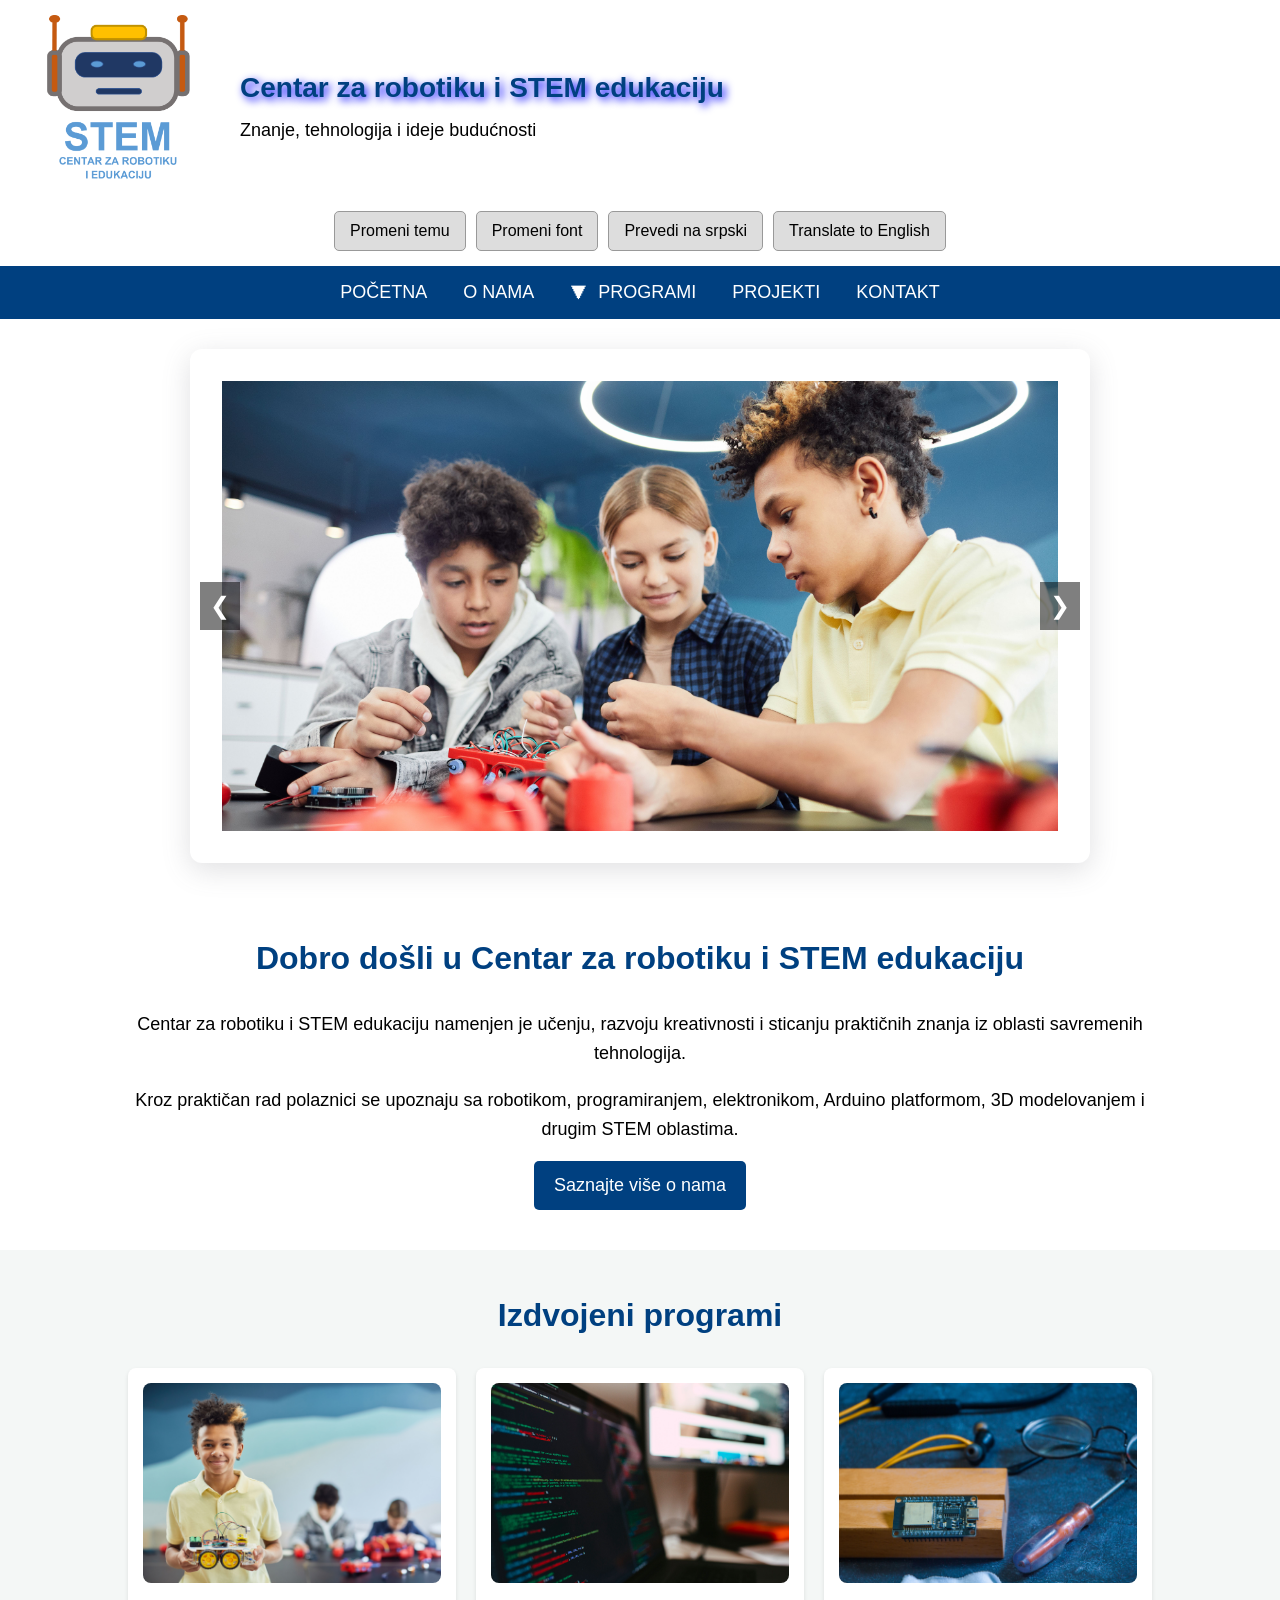
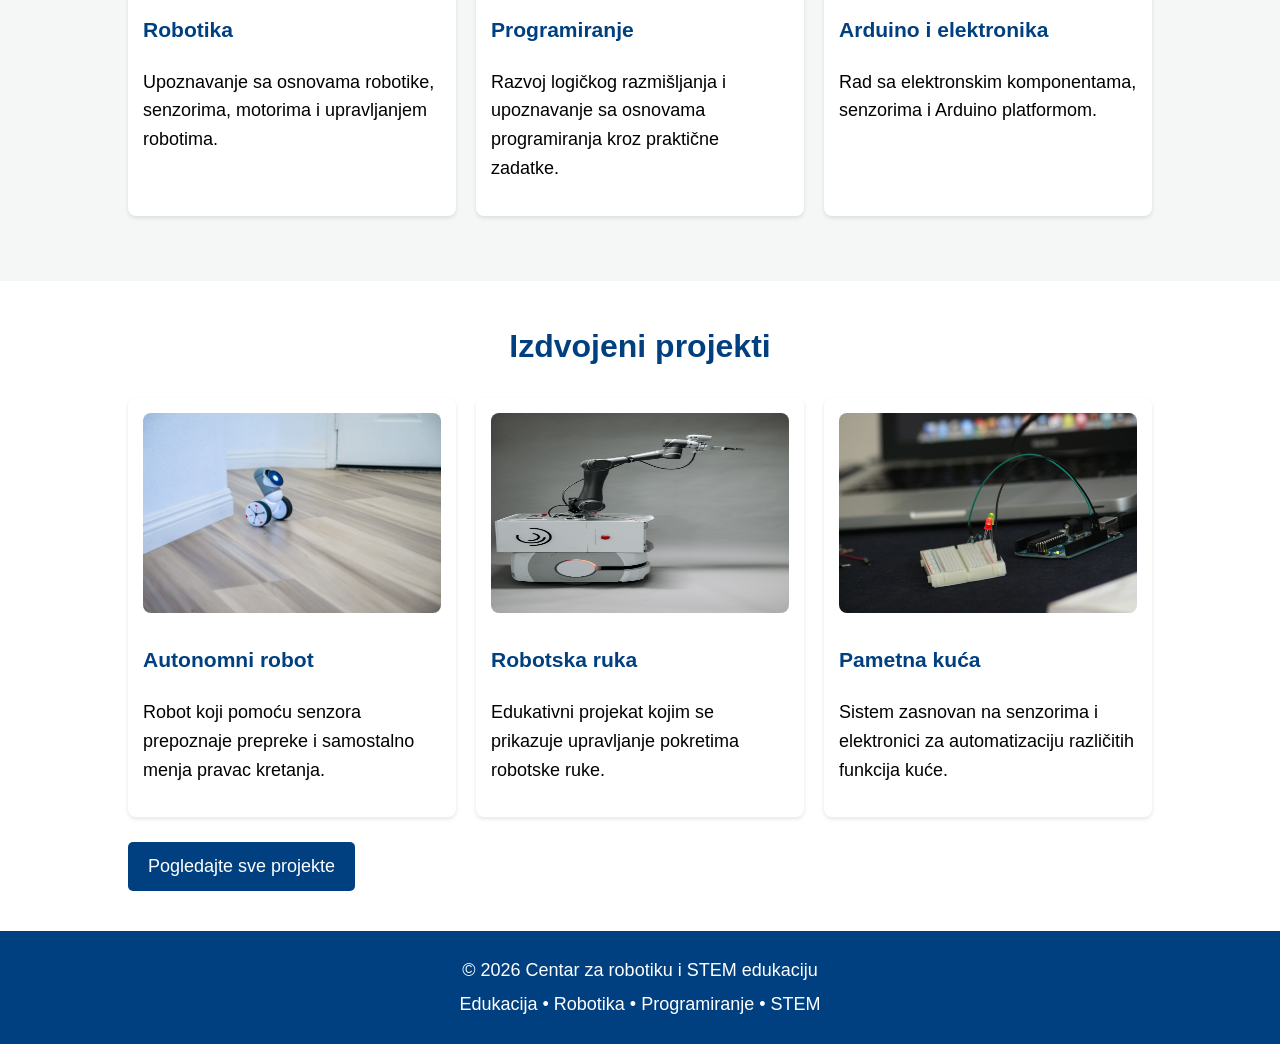
<file: index.html>
<!DOCTYPE html>
<html lang="sr">

<head>
    <meta charset="UTF-8">
    <meta name="viewport" content="width=device-width, initial-scale=1.0">

    <title>Centar za robotiku i STEM edukaciju | Početna</title>

    <!-- SEO -->
    <meta name="description"
        content="Centar za robotiku i STEM edukaciju pruža edukativne programe iz robotike, programiranja, elektronike, 3D modelovanja i STEM oblasti.">

    <meta name="keywords"
        content="robotika, STEM, programiranje, Arduino, elektronika, 3D modelovanje, edukacija, radionice">

    <meta name="author" content="Centar za robotiku i STEM edukaciju">
    <meta name="robots" content="index, follow">

    <!-- CSS -->
    <link rel="stylesheet" href="css/stil.css">

    <!-- Svetla i tamna tema -->
    <link id="tema-stil" rel="stylesheet" href="css/svetla.css">

    <!-- Promena veličine fonta -->
    <link id="font-stil" rel="stylesheet" href="">

    <!-- JavaScript -->
    <script src="js/jquery-4.0.0.min.js" defer></script>
    <script src="js/skripta.js" defer></script>
    <script src="js/tema.js" defer></script>
    <script src="js/jezik.js" defer></script>

</head>


<body>

    <!-- ZAGLAVLJE -->
    <header class="zaglavlje">

        <div class="zaglavlje-kontejner">

            <a href="index.html">
                <img
                    id="logo"
                    src="slike/logo.png"
                    alt="Logo Centra za robotiku i STEM edukaciju">
            </a>

            <div class="naziv-centra">
                <h1 id="naslov-centra">Centar za robotiku i STEM edukaciju</h1>
                <p id="podnaslov-centra">Znanje, tehnologija i ideje budućnosti</p>
            </div>

            <!-- Pristupačnost -->
            <div class="pristupacnost">

                <button id="dugme-tema" onclick="promeniTemu()">
                    Promeni temu
                </button>

                <button id="dugme-font" onclick="promeniFont()">
                    Promeni font
                </button>

                <button onclick="promeniJezik('sr')">
                    Prevedi na srpski
                </button>

                <button onclick="promeniJezik('en')">
                    Translate to English
                </button>

            </div>

        </div>


        <!-- NAVIGACIJA -->
        <nav class="meni" aria-label="Glavna navigacija">

            <div class="nav-kontejner">

                <!-- Hamburger meni za mobilne uređaje -->
                <div class="hamburger" id="hamburger">&#9776;</div>

                <div class="meni-lista" id="meni-lista">

                    <a id="nav-pocetna"
                        class="link-navigacija"
                        href="index.html">
                        POČETNA
                    </a>

                    <a id="nav-o-nama"
                        class="link-navigacija"
                        href="o-nama.html">
                        O NAMA
                    </a>


                    <!-- MEGA MENI -->
                    <section id="megaMeni-Kontejner">

                        <button id="megaMeni-Dugme">
                            &#x2BC6;&nbsp; PROGRAMI
                        </button>

                        <section id="megaMeni-Manji-Kontejner">

                            <div class="MegaMeni-Kolona">

                                <h3 id="mega-robotika-elektronika">
                                    Robotika i elektronika
                                </h3>

                                <a id="mega-robotika"
                                    class="link-navigacija"
                                    href="robotika.html">
                                    Robotika
                                </a>

                                <a id="mega-arduino"
                                    class="link-navigacija"
                                    href="arduino-elektronika.html">
                                    Arduino i elektronika
                                </a>

                                <a id="mega-stem"
                                    class="link-navigacija"
                                    href="stem-radionice.html">
                                    STEM radionice
                                </a>

                            </div>


                            <div class="MegaMeni-Kolona">

                                <h3 id="mega-programiranje-dizajn">
                                    Programiranje i dizajn
                                </h3>

                                <a id="mega-programiranje"
                                    class="link-navigacija"
                                    href="programiranje.html">
                                    Programiranje
                                </a>

                                <a id="mega-3d"
                                    class="link-navigacija"
                                    href="3D-modelovanje.html">
                                    3D modelovanje
                                </a>

                            </div>

                        </section>

                    </section>


                    <a id="nav-projekti"
                        class="link-navigacija"
                        href="projekti.html">
                        PROJEKTI
                    </a>

                    <a id="nav-kontakt"
                        class="link-navigacija"
                        href="kontakt.html">
                        KONTAKT
                    </a>

                </div>

            </div>

        </nav>

    </header>



    <!-- GLAVNI SADRŽAJ -->
    <main>


        <!-- SLAJDER -->
        <section class="pocetna-slajder">

            <div class="slajder">

                <button
                    class="prethodni"
                    onclick="prikaziSlajd(trenutniSlajd - 1)">
                    &#10094;
                </button>


                <div class="slajderKontejner">

                    <img
                        src="slike/slajder-robotika.jpg"
                        class="slajd"
                        alt="Polaznici centra na radionici robotike">

                    <img
                        src="slike/slajder-programiranje.jpg"
                        class="slajd"
                        alt="Radionica programiranja u STEM centru">

                    <img
                        src="slike/slajder-stem.jpg"
                        class="slajd"
                        alt="STEM edukativna radionica">

                </div>


                <button
                    class="sledeci"
                    onclick="prikaziSlajd(trenutniSlajd + 1)">
                    &#10095;
                </button>

            </div>

        </section>



        <!-- O CENTRU -->
        <section class="sekcija" id="o-centru"
         vocab="https://schema.org/"
         typeof="Organization">

            <div class="kontejner">

                <h2 id="dobrodosli-naslov"  property="name">
                    Dobro došli u Centar za robotiku i STEM edukaciju
                </h2>

                <p id="dobrodosli-tekst-1"  property="description">
                    Centar za robotiku i STEM edukaciju namenjen je učenju,
                    razvoju kreativnosti i sticanju praktičnih znanja iz
                    oblasti savremenih tehnologija.
                </p>

                <p id="dobrodosli-tekst-2">
                    Kroz praktičan rad polaznici se upoznaju sa robotikom,
                    programiranjem, elektronikom, Arduino platformom,
                    3D modelovanjem i drugim STEM oblastima.
                </p>

                <a id="saznajte-vise"
                    class="dugme-link"
                    href="o-nama.html">
                    Saznajte više o nama
                </a>

            </div>

        </section>



        <!-- IZDVOJENI PROGRAMI -->
        <section class="sekcija-programi" id="programi">

            <div class="kontejner">

                <h2 id="izdvojeni-programi"
                    class="naslov-sekcije">
                    Izdvojeni programi
                </h2>


                <div class="flex-kontejner">


                    <article class="kartica">

                        <img
                            src="slike/robotika.jpg"
                            alt="Edukativni program robotike">

                        <h3 id="robotika-naslov">
                            Robotika
                        </h3>

                        <p id="robotika-tekst">
                            Upoznavanje sa osnovama robotike,
                            senzorima, motorima i upravljanjem robotima.
                        </p>

                    </article>



                    <article class="kartica">

                        <img
                            src="slike/programiranje.jpg"
                            alt="Edukativni program programiranja">

                        <h3 id="programiranje-naslov">
                            Programiranje
                        </h3>

                        <p id="programiranje-tekst">
                            Razvoj logičkog razmišljanja i upoznavanje
                            sa osnovama programiranja kroz praktične zadatke.
                        </p>

                    </article>



                    <article class="kartica">

                        <img
                            src="slike/arduino.jpg"
                            alt="Program Arduino i elektronika">

                        <h3 id="arduino-naslov">
                            Arduino i elektronika
                        </h3>

                        <p id="arduino-tekst">
                            Rad sa elektronskim komponentama,
                            senzorima i Arduino platformom.
                        </p>

                    </article>


                </div>


                
            </div>

        </section>



        <!-- IZDVOJENI PROJEKTI -->
        <section class="sekcija-projekti" id="projekti">

            <div class="kontejner">

                <h2 id="izdvojeni-projekti"
                    class="naslov-sekcije">
                    Izdvojeni projekti
                </h2>


                <div class="flex-kontejner">


                    <article class="kartica">

                        <img
                            src="slike/autonomni-robot.jpg"
                            alt="Projekat autonomnog robota">

                        <h3 id="autonomni-robot-naslov">
                            Autonomni robot
                        </h3>

                        <p id="autonomni-robot-tekst">
                            Robot koji pomoću senzora prepoznaje
                            prepreke i samostalno menja pravac kretanja.
                        </p>

                    </article>



                    <article class="kartica">

                        <img
                            src="slike/robotska-ruka.jpg"
                            alt="Projekat robotske ruke">

                        <h3 id="robotska-ruka-naslov">
                            Robotska ruka
                        </h3>

                        <p id="robotska-ruka-tekst">
                            Edukativni projekat kojim se prikazuje
                            upravljanje pokretima robotske ruke.
                        </p>

                    </article>



                    <article class="kartica">

                        <img
                            src="slike/pametna-kuca.jpg"
                            alt="STEM projekat pametne kuće">

                        <h3 id="pametna-kuca-naslov">
                            Pametna kuća
                        </h3>

                        <p id="pametna-kuca-tekst">
                            Sistem zasnovan na senzorima i elektronici
                            za automatizaciju različitih funkcija kuće.
                        </p>

                    </article>


                </div>


                <a id="pogledajte-projekte"
                    class="dugme-link"
                    href="projekti.html">
                    Pogledajte sve projekte
                </a>

            </div>

        </section>


    </main>



    <!-- PODNOŽJE -->
    <footer class="futer">

        <div class="kontejner">

            <p id="footer-1">
                &copy; 2026 Centar za robotiku i STEM edukaciju
            </p>

            <p id="footer-2">
                Edukacija • Robotika • Programiranje • STEM
            </p>

        </div>

    </footer>

</body>

</html>
</file>
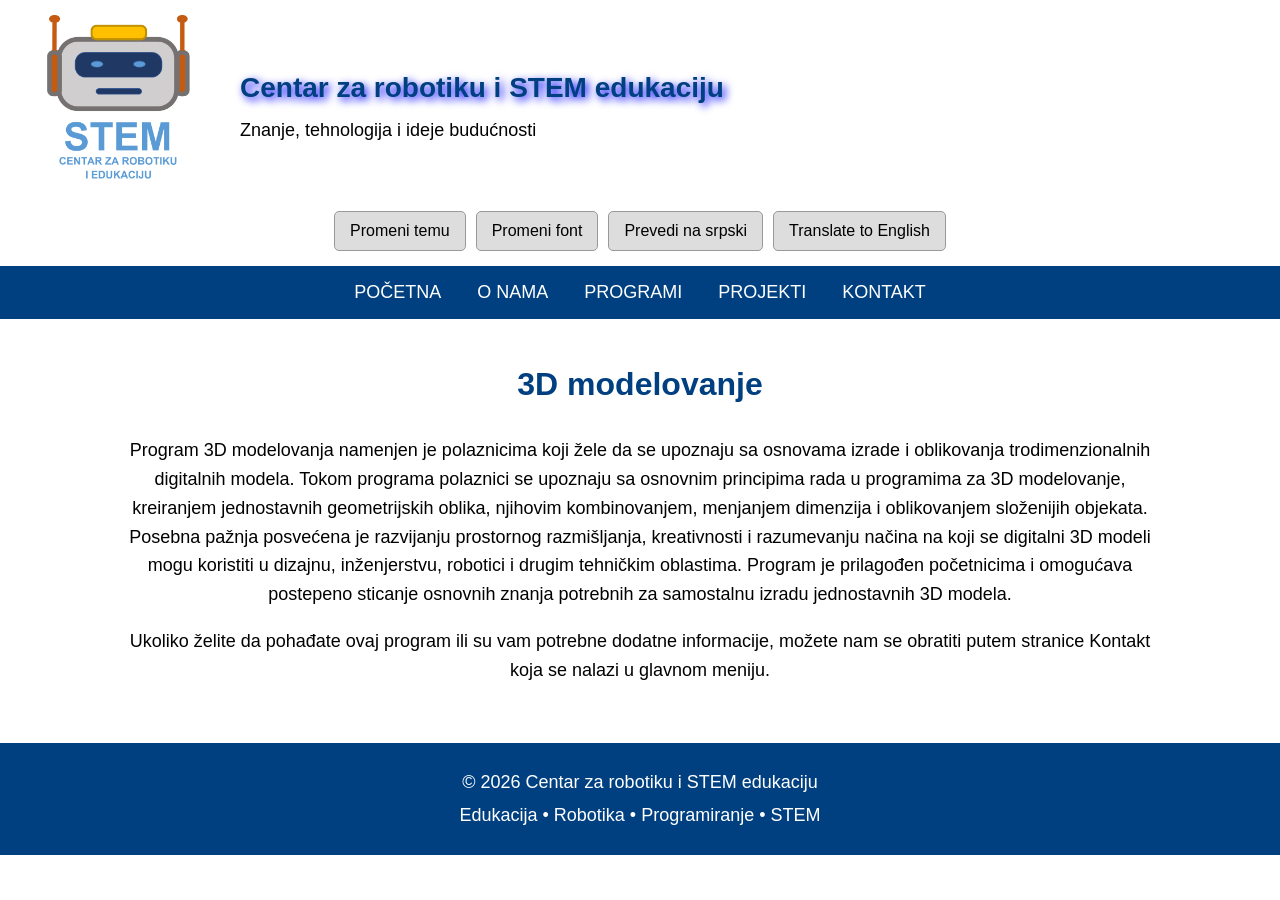
<file: 3D-modelovanje.html>
<!DOCTYPE html>
<html lang="sr">

<head>

    <meta charset="UTF-8">
    <meta name="viewport" content="width=device-width, initial-scale=1.0">

    <title>Centar za robotiku i STEM edukaciju | 3D modelovanje</title>


    <!-- SEO -->

    <meta
        name="description"
        content="Program 3D modelovanja Centra za robotiku i STEM edukaciju namenjen je učenju osnova izrade i oblikovanja trodimenzionalnih digitalnih modela.">

    <meta
        name="keywords"
        content="3D modelovanje, 3D modeli, dizajn, STEM, tehnologija, edukacija">

    <meta
        name="author"
        content="Centar za robotiku i STEM edukaciju">

    <meta
        name="robots"
        content="index, follow">


    <!-- CSS -->

    <link
        rel="stylesheet"
        href="css/stil.css">


    <!-- Svetla i tamna tema -->

    <link
        id="tema-stil"
        rel="stylesheet"
        href="css/svetla.css">


    <!-- Promena fonta -->

    <link
        id="font-stil"
        rel="stylesheet"
        href="">


    <!-- jQuery -->

    <script
        src="js/jquery-4.0.0.min.js"
        defer>
    </script>


    <!-- JavaScript -->

    <script
        src="js/skripta.js"
        defer>
    </script>

    <script
        src="js/tema.js"
        defer>
    </script>

    <script
        src="js/jezik.js"
        defer>
    </script>

</head>


<body>


    <!-- ZAGLAVLJE -->

    <header class="zaglavlje">


        <div class="zaglavlje-kontejner">


            <!-- LOGO -->

            <a href="index.html">

                <img
                    id="logo"
                    src="slike/logo.png"
                    alt="Logo Centra za robotiku i STEM edukaciju">

            </a>


            <!-- NAZIV CENTRA -->

            <div class="naziv-centra">

                <h1 id="naslov-centra">
                    Centar za robotiku i STEM edukaciju
                </h1>

                <p id="podnaslov-centra">
                    Znanje, tehnologija i ideje budućnosti
                </p>

            </div>


            <!-- PRISTUPAČNOST I JEZIK -->

            <div class="pristupacnost">


                <button
                    id="dugme-tema"
                    onclick="promeniTemu()">

                    Promeni temu

                </button>


                <button
                    id="dugme-font"
                    onclick="promeniFont()">

                    Promeni font

                </button>


                <button onclick="promeniJezik('sr')">

                    Prevedi na srpski

                </button>


                <button onclick="promeniJezik('en')">

                   Translate to English

                </button>


            </div>


        </div>



        <!-- NAVIGACIJA -->

        <nav
            class="meni"
            aria-label="Glavna navigacija">


            <div class="nav-kontejner">


                <!-- HAMBURGER MENI -->

                <div
                    class="hamburger"
                    id="hamburger">

                    &#9776;

                </div>



                <div
                    class="meni-lista"
                    id="meni-lista">


                    <a
                        id="nav-pocetna"
                        class="link-navigacija"
                        href="index.html">

                        POČETNA

                    </a>


                    <a
                        id="nav-o-nama"
                        class="link-navigacija"
                        href="o-nama.html">

                        O NAMA

                    </a>



                    <!-- MEGA MENI -->

                    <section id="megaMeni-Kontejner">


                        <button id="megaMeni-Dugme">

                            PROGRAMI

                        </button>



                        <section id="megaMeni-Manji-Kontejner">


                            <div class="MegaMeni-Kolona">


                                <h3 id="mega-robotika-elektronika">

                                    Robotika i elektronika

                                </h3>


                                <a
                                    id="mega-robotika"
                                    class="link-navigacija"
                                    href="robotika.html">

                                    Robotika

                                </a>


                                <a
                                    id="mega-arduino"
                                    class="link-navigacija"
                                    href="arduino-elektronika.html">

                                    Arduino i elektronika

                                </a>


                                <a
                                    id="mega-stem"
                                    class="link-navigacija"
                                    href="stem-radionice.html">

                                    STEM radionice

                                </a>


                            </div>



                            <div class="MegaMeni-Kolona">


                                <h3 id="mega-programiranje-dizajn">

                                    Programiranje i dizajn

                                </h3>


                                <a
                                    id="mega-programiranje"
                                    class="link-navigacija"
                                    href="programiranje.html">

                                    Programiranje

                                </a>


                                <a
                                    id="mega-3d"
                                    class="link-navigacija"
                                    href="3D-modelovanje.html">

                                    3D modelovanje

                                </a>


                            </div>


                        </section>


                    </section>



                    <a
                        id="nav-projekti"
                        class="link-navigacija"
                        href="projekti.html">

                        PROJEKTI

                    </a>


                    <a
                        id="nav-kontakt"
                        class="link-navigacija"
                        href="kontakt.html">

                        KONTAKT

                    </a>


                </div>


            </div>


        </nav>


    </header>




    <!-- GLAVNI SADRŽAJ -->

    <main>


        <section class="sekcija">


            <div class="kontejner">


                <h2
                    id="modelovanje-stranica-naslov"
                    class="naslov-sekcije">

                    3D modelovanje

                </h2>


                <p id="modelovanje-stranica-opis">

                    Program 3D modelovanja namenjen je polaznicima koji žele da se
                    upoznaju sa osnovama izrade i oblikovanja trodimenzionalnih
                    digitalnih modela. Tokom programa polaznici se upoznaju sa
                    osnovnim principima rada u programima za 3D modelovanje,
                    kreiranjem jednostavnih geometrijskih oblika, njihovim
                    kombinovanjem, menjanjem dimenzija i oblikovanjem složenijih
                    objekata. Posebna pažnja posvećena je razvijanju prostornog
                    razmišljanja, kreativnosti i razumevanju načina na koji se
                    digitalni 3D modeli mogu koristiti u dizajnu, inženjerstvu,
                    robotici i drugim tehničkim oblastima. Program je prilagođen
                    početnicima i omogućava postepeno sticanje osnovnih znanja
                    potrebnih za samostalnu izradu jednostavnih 3D modela.

                </p>


                <p id="modelovanje-stranica-kontakt">

                    Ukoliko želite da pohađate ovaj program ili su vam potrebne
                    dodatne informacije, možete nam se obratiti putem stranice
                    Kontakt koja se nalazi u glavnom meniju.

                </p>


            </div>


        </section>


    </main>




    <!-- PODNOŽJE -->

    <footer class="futer">


        <div class="kontejner">


            <p id="footer-1">

                &copy; 2026 Centar za robotiku i STEM edukaciju

            </p>


            <p id="footer-2">

                Edukacija • Robotika • Programiranje • STEM

            </p>


        </div>


    </footer>


</body>

</html>
</file>
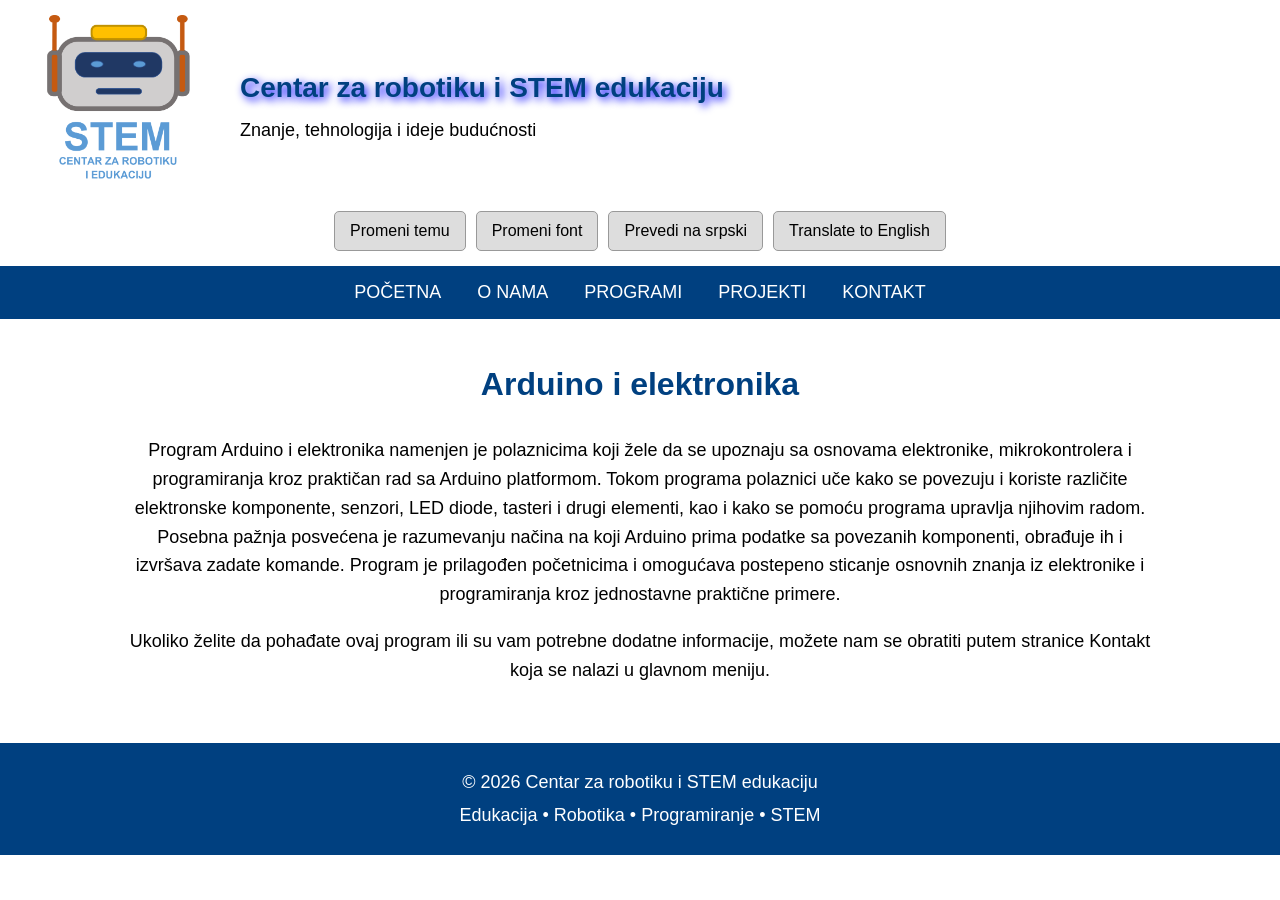
<file: arduino-elektronika.html>
<!DOCTYPE html>
<html lang="sr">

<head>

    <meta charset="UTF-8">
    <meta name="viewport" content="width=device-width, initial-scale=1.0">

    <title>Centar za robotiku i STEM edukaciju | Arduino i elektronika</title>


    <!-- SEO -->

    <meta
        name="description"
        content="Program Arduino i elektronika Centra za robotiku i STEM edukaciju namenjen je učenju osnova elektronike, mikrokontrolera i programiranja kroz praktičan rad.">

    <meta
        name="keywords"
        content="Arduino, elektronika, STEM, mikrokontroleri, senzori, programiranje, edukacija">

    <meta
        name="author"
        content="Centar za robotiku i STEM edukaciju">

    <meta
        name="robots"
        content="index, follow">


    <!-- CSS -->

    <link
        rel="stylesheet"
        href="css/stil.css">


    <!-- Svetla i tamna tema -->

    <link
        id="tema-stil"
        rel="stylesheet"
        href="css/svetla.css">


    <!-- Promena fonta -->

    <link
        id="font-stil"
        rel="stylesheet"
        href="">


    <!-- jQuery -->

    <script
        src="js/jquery-4.0.0.min.js"
        defer>
    </script>


    <!-- JavaScript -->

    <script
        src="js/skripta.js"
        defer>
    </script>

    <script
        src="js/tema.js"
        defer>
    </script>

    <script
        src="js/jezik.js"
        defer>
    </script>

</head>


<body>


    <!-- ZAGLAVLJE -->

    <header class="zaglavlje">


        <div class="zaglavlje-kontejner">


            <!-- LOGO -->

            <a href="index.html">

                <img
                    id="logo"
                    src="slike/logo.png"
                    alt="Logo Centra za robotiku i STEM edukaciju">

            </a>


            <!-- NAZIV CENTRA -->

            <div class="naziv-centra">

                <h1 id="naslov-centra">
                    Centar za robotiku i STEM edukaciju
                </h1>

                <p id="podnaslov-centra">
                    Znanje, tehnologija i ideje budućnosti
                </p>

            </div>


            <!-- PRISTUPAČNOST I JEZIK -->

            <div class="pristupacnost">


                <button
                    id="dugme-tema"
                    onclick="promeniTemu()">

                    Promeni temu

                </button>


                <button
                    id="dugme-font"
                    onclick="promeniFont()">

                    Promeni font

                </button>


                <button onclick="promeniJezik('sr')">

                    Prevedi na srpski

                </button>


                <button onclick="promeniJezik('en')">

                    Translate to English

                </button>


            </div>


        </div>



        <!-- NAVIGACIJA -->

        <nav
            class="meni"
            aria-label="Glavna navigacija">


            <div class="nav-kontejner">


                <!-- HAMBURGER MENI -->

                <div
                    class="hamburger"
                    id="hamburger">

                    &#9776;

                </div>



                <div
                    class="meni-lista"
                    id="meni-lista">


                    <a
                        id="nav-pocetna"
                        class="link-navigacija"
                        href="index.html">

                        POČETNA

                    </a>


                    <a
                        id="nav-o-nama"
                        class="link-navigacija"
                        href="o-nama.html">

                        O NAMA

                    </a>



                    <!-- MEGA MENI -->

                    <section id="megaMeni-Kontejner">


                        <button id="megaMeni-Dugme">

                            PROGRAMI

                        </button>



                        <section id="megaMeni-Manji-Kontejner">


                            <div class="MegaMeni-Kolona">


                                <h3 id="mega-robotika-elektronika">

                                    Robotika i elektronika

                                </h3>


                                <a
                                    id="mega-robotika"
                                    class="link-navigacija"
                                    href="robotika.html">

                                    Robotika

                                </a>


                                <a
                                    id="mega-arduino"
                                    class="link-navigacija"
                                    href="arduino-elektronika.html">

                                    Arduino i elektronika

                                </a>


                                <a
                                    id="mega-stem"
                                    class="link-navigacija"
                                    href="stem-radionice.html">

                                    STEM radionice

                                </a>


                            </div>



                            <div class="MegaMeni-Kolona">


                                <h3 id="mega-programiranje-dizajn">

                                    Programiranje i dizajn

                                </h3>


                                <a
                                    id="mega-programiranje"
                                    class="link-navigacija"
                                    href="programiranje.html">

                                    Programiranje

                                </a>


                                <a
                                    id="mega-3d"
                                    class="link-navigacija"
                                    href="3D-modelovanje.html">

                                    3D modelovanje

                                </a>


                            </div>


                        </section>


                    </section>



                    <a
                        id="nav-projekti"
                        class="link-navigacija"
                        href="projekti.html">

                        PROJEKTI

                    </a>


                    <a
                        id="nav-kontakt"
                        class="link-navigacija"
                        href="kontakt.html">

                        KONTAKT

                    </a>


                </div>


            </div>


        </nav>


    </header>




    <!-- GLAVNI SADRŽAJ -->

    <main>


        <section class="sekcija">


            <div class="kontejner">


                <h2
                    id="arduino-stranica-naslov"
                    class="naslov-sekcije">

                    Arduino i elektronika

                </h2>


                <p id="arduino-stranica-opis">

                    Program Arduino i elektronika namenjen je polaznicima koji žele
                    da se upoznaju sa osnovama elektronike, mikrokontrolera i
                    programiranja kroz praktičan rad sa Arduino platformom. Tokom
                    programa polaznici uče kako se povezuju i koriste različite
                    elektronske komponente, senzori, LED diode, tasteri i drugi
                    elementi, kao i kako se pomoću programa upravlja njihovim radom.
                    Posebna pažnja posvećena je razumevanju načina na koji Arduino
                    prima podatke sa povezanih komponenti, obrađuje ih i izvršava
                    zadate komande. Program je prilagođen početnicima i omogućava
                    postepeno sticanje osnovnih znanja iz elektronike i programiranja
                    kroz jednostavne praktične primere.

                </p>


                <p id="arduino-stranica-kontakt">

                    Ukoliko želite da pohađate ovaj program ili su vam potrebne
                    dodatne informacije, možete nam se obratiti putem stranice
                    Kontakt koja se nalazi u glavnom meniju.

                </p>


            </div>


        </section>


    </main>




    <!-- PODNOŽJE -->

    <footer class="futer">


        <div class="kontejner">


            <p id="footer-1">

                &copy; 2026 Centar za robotiku i STEM edukaciju

            </p>


            <p id="footer-2">

                Edukacija • Robotika • Programiranje • STEM

            </p>


        </div>


    </footer>


</body>

</html>
</file>
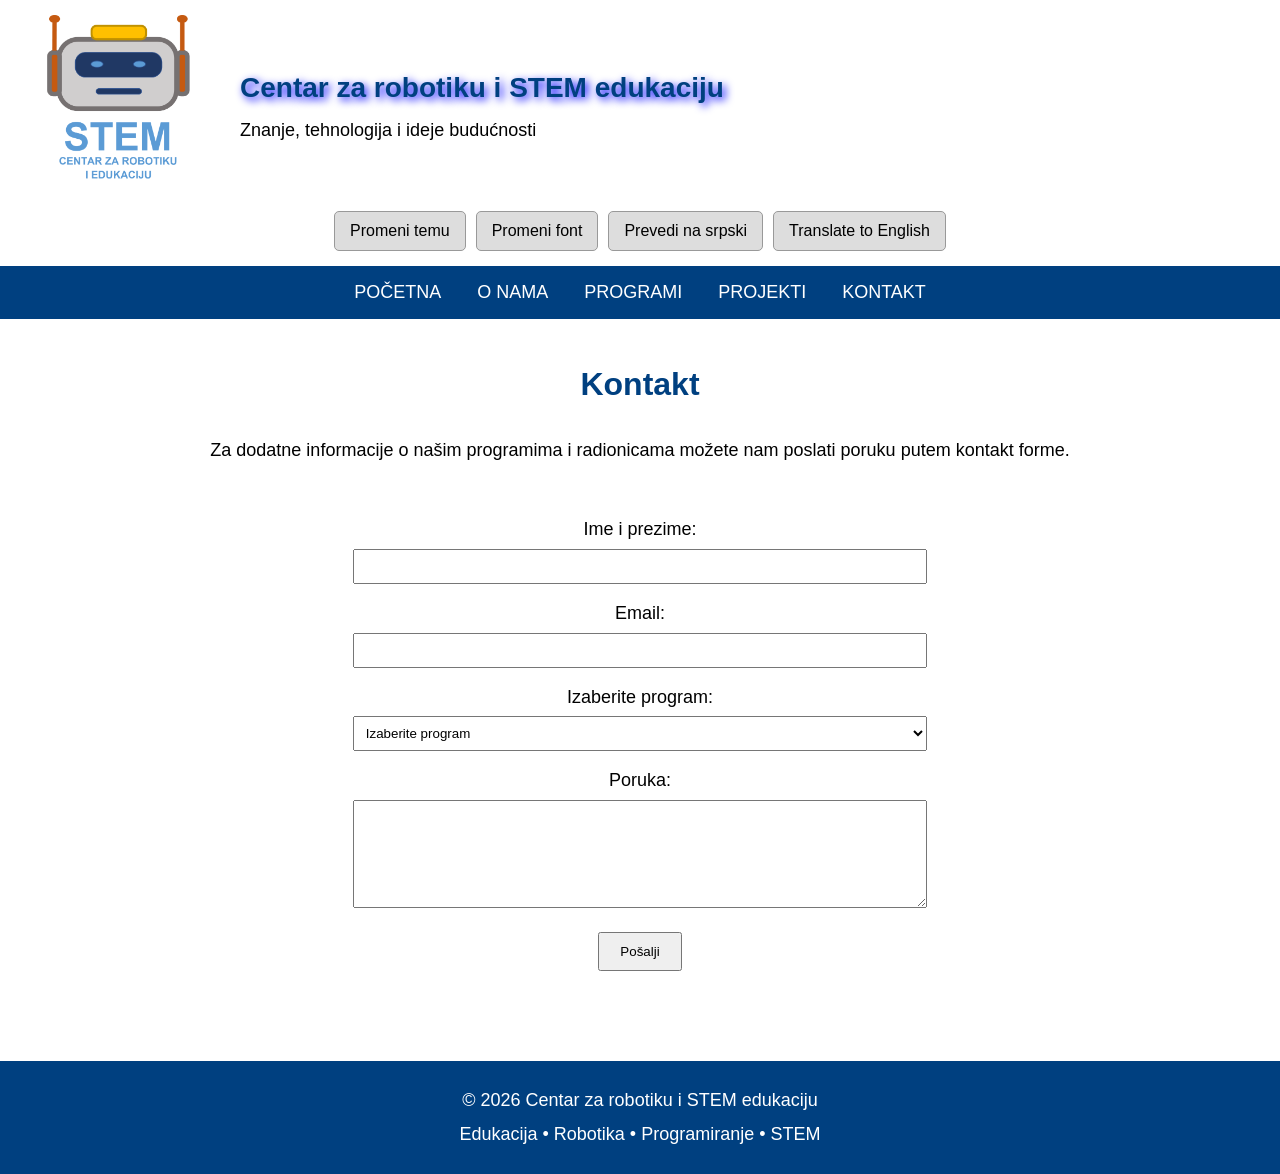
<file: kontakt.html>
<!DOCTYPE html>
<html lang="sr">

<head>

    <meta charset="UTF-8">
    <meta name="viewport" content="width=device-width, initial-scale=1.0">

    <title>Centar za robotiku i STEM edukaciju | Kontakt</title>


    <!-- SEO -->

    <meta
        name="description"
        content="Kontaktirajte Centar za robotiku i STEM edukaciju i saznajte više o programima robotike, elektronike, STEM radionica, programiranja i 3D modelovanja.">

    <meta
        name="keywords"
        content="kontakt, robotika, STEM, Arduino, programiranje, 3D modelovanje, edukacija">

    <meta
        name="author"
        content="Centar za robotiku i STEM edukaciju">

    <meta
        name="robots"
        content="index, follow">


    <!-- CSS -->

    <link
        rel="stylesheet"
        href="css/stil.css">


    <!-- Svetla i tamna tema -->

    <link
        id="tema-stil"
        rel="stylesheet"
        href="css/svetla.css">


    <!-- Promena fonta -->

    <link
        id="font-stil"
        rel="stylesheet"
        href="">


    <!-- jQuery -->

    <script
        src="js/jquery-4.0.0.min.js"
        defer>
    </script>


    <!-- JavaScript -->

    <script
        src="js/skripta.js"
        defer>
    </script>

    <script
        src="js/tema.js"
        defer>
    </script>

    <script
        src="js/jezik.js"
        defer>
    </script>

</head>


<body>


    <!-- ZAGLAVLJE -->

    <header class="zaglavlje">


        <div class="zaglavlje-kontejner">


            <!-- LOGO -->

            <a href="index.html">

                <img
                    id="logo"
                    src="slike/logo.png"
                    alt="Logo Centra za robotiku i STEM edukaciju">

            </a>


            <!-- NAZIV CENTRA -->

            <div class="naziv-centra">

                <h1 id="naslov-centra">
                    Centar za robotiku i STEM edukaciju
                </h1>

                <p id="podnaslov-centra">
                    Znanje, tehnologija i ideje budućnosti
                </p>

            </div>


            <!-- PRISTUPAČNOST I JEZIK -->

            <div class="pristupacnost">


                <button
                    id="dugme-tema"
                    onclick="promeniTemu()">

                    Promeni temu

                </button>


                <button
                    id="dugme-font"
                    onclick="promeniFont()">

                    Promeni font

                </button>


                <button onclick="promeniJezik('sr')">

                    Prevedi na srpski

                </button>


                <button onclick="promeniJezik('en')">

                    Translate to English

                </button>


            </div>


        </div>



        <!-- NAVIGACIJA -->

        <nav
            class="meni"
            aria-label="Glavna navigacija">


            <div class="nav-kontejner">


                <!-- HAMBURGER MENI -->

                <div
                    class="hamburger"
                    id="hamburger">

                    &#9776;

                </div>



                <div
                    class="meni-lista"
                    id="meni-lista">


                    <a
                        id="nav-pocetna"
                        class="link-navigacija"
                        href="index.html">

                        POČETNA

                    </a>


                    <a
                        id="nav-o-nama"
                        class="link-navigacija"
                        href="o-nama.html">

                        O NAMA

                    </a>



                    <!-- MEGA MENI -->

                    <section id="megaMeni-Kontejner">


                        <button id="megaMeni-Dugme">

                            PROGRAMI

                        </button>



                        <section id="megaMeni-Manji-Kontejner">


                            <div class="MegaMeni-Kolona">


                                <h3 id="mega-robotika-elektronika">

                                    Robotika i elektronika

                                </h3>


                                <a
                                    id="mega-robotika"
                                    class="link-navigacija"
                                    href="robotika.html">

                                    Robotika

                                </a>


                                <a
                                    id="mega-arduino"
                                    class="link-navigacija"
                                    href="arduino-elektronika.html">

                                    Arduino i elektronika

                                </a>


                                <a
                                    id="mega-stem"
                                    class="link-navigacija"
                                    href="stem-radionice.html">

                                    STEM radionice

                                </a>


                            </div>



                            <div class="MegaMeni-Kolona">


                                <h3 id="mega-programiranje-dizajn">

                                    Programiranje i dizajn

                                </h3>


                                <a
                                    id="mega-programiranje"
                                    class="link-navigacija"
                                    href="programiranje.html">

                                    Programiranje

                                </a>


                                <a
                                    id="mega-3d"
                                    class="link-navigacija"
                                    href="3D-modelovanje.html">

                                    3D modelovanje

                                </a>


                            </div>


                        </section>


                    </section>



                    <a
                        id="nav-projekti"
                        class="link-navigacija"
                        href="projekti.html">

                        PROJEKTI

                    </a>


                    <a
                        id="nav-kontakt"
                        class="link-navigacija"
                        href="kontakt.html">

                        KONTAKT

                    </a>


                </div>


            </div>


        </nav>


    </header>




    <!-- GLAVNI SADRŽAJ -->

    <main>


        <section class="sekcija">


            <div class="kontejner">


                <h2
                    id="kontakt-naslov"
                    class="naslov-sekcije">

                    Kontakt

                </h2>


                <p id="kontakt-uvod">

                    Za dodatne informacije o našim programima i radionicama
                    možete nam poslati poruku putem kontakt forme.

                </p>



                <!-- KONTAKT FORMA -->

                <form
                    id="kontakt-forma"
                    onsubmit="return validacija()">


                    <!-- IME I PREZIME -->

                    <div class="forma-grupa">

                        <label
                            id="label-ime"
                            for="ime">

                            Ime i prezime:

                        </label>


                        <input
                            type="text"
                            id="ime"
                            name="ime"
                            required>

                    </div>



                    <!-- EMAIL -->

                    <div class="forma-grupa">

                        <label
                            id="label-email"
                            for="email">

                            Email:

                        </label>


                        <input
                            type="email"
                            id="email"
                            name="email"
                            required>

                    </div>



                    <!-- IZBOR PROGRAMA -->

                    <div class="forma-grupa">

                        <label
                            id="label-program"
                            for="program">

                            Izaberite program:

                        </label>


                        <select
                            id="program"
                            name="program">


                            <option
                                id="opcija-izaberite"
                                value="">

                                Izaberite program

                            </option>


                            <option
                                id="opcija-robotika"
                                value="robotika">

                                Robotika

                            </option>


                            <option
                                id="opcija-arduino"
                                value="arduino">

                                Arduino i elektronika

                            </option>


                            <option
                                id="opcija-stem"
                                value="stem">

                                STEM radionice

                            </option>


                            <option
                                id="opcija-programiranje"
                                value="programiranje">

                                Programiranje

                            </option>


                            <option
                                id="opcija-3d"
                                value="3d-modelovanje">

                                3D modelovanje

                            </option>


                        </select>

                    </div>



                    <!-- PORUKA -->

                    <div class="forma-grupa">

                        <label
                            id="label-poruka"
                            for="poruka">

                            Poruka:

                        </label>


                        <textarea
                            id="poruka"
                            name="poruka"
                            rows="6"
                            required></textarea>

                    </div>



                    <!-- DUGME ZA SLANJE -->

                    <input
                        id="kontakt-posalji"
                        type="submit"
                        value="Pošalji">


                </form>


            </div>


        </section>


    </main>




    <!-- PODNOŽJE -->

    <footer class="futer">


        <div class="kontejner">


            <p id="footer-1">

                &copy; 2026 Centar za robotiku i STEM edukaciju

            </p>


            <p id="footer-2">

                Edukacija • Robotika • Programiranje • STEM

            </p>


        </div>


    </footer>


</body>

</html>
</file>
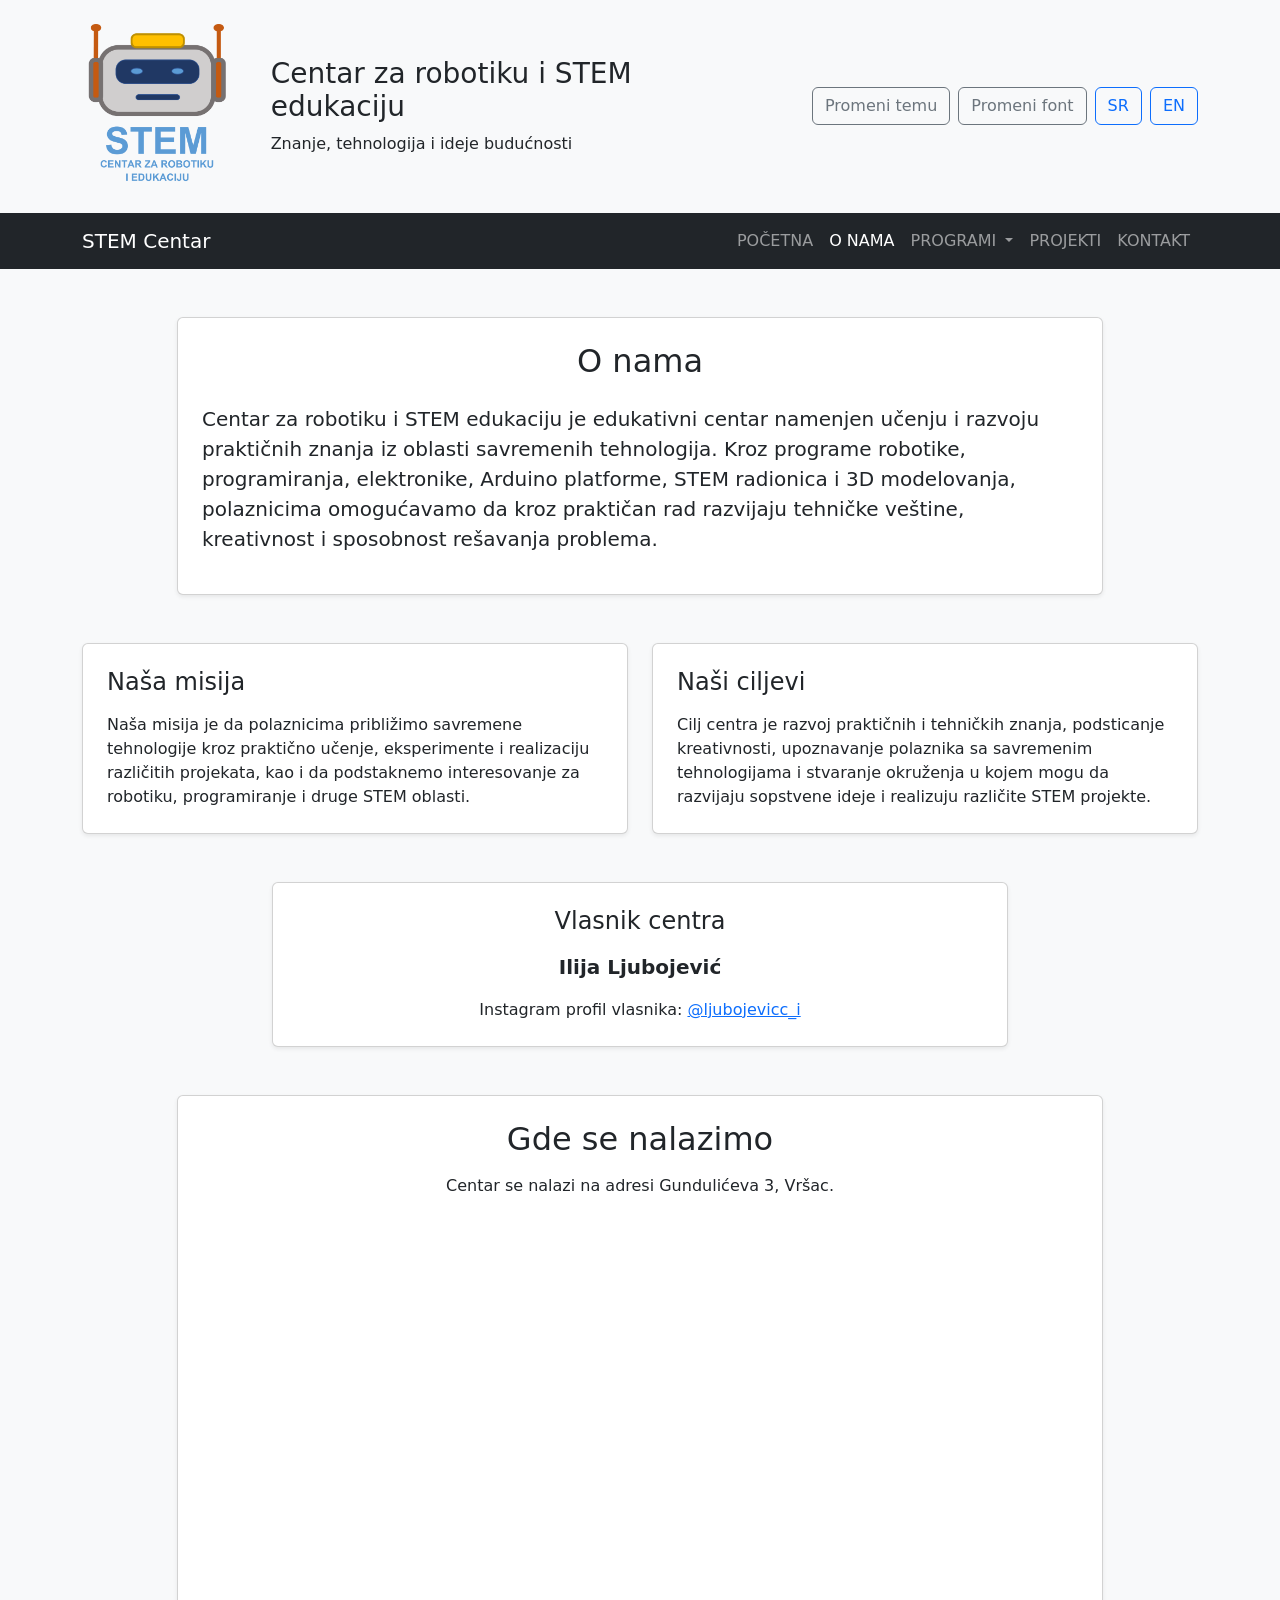
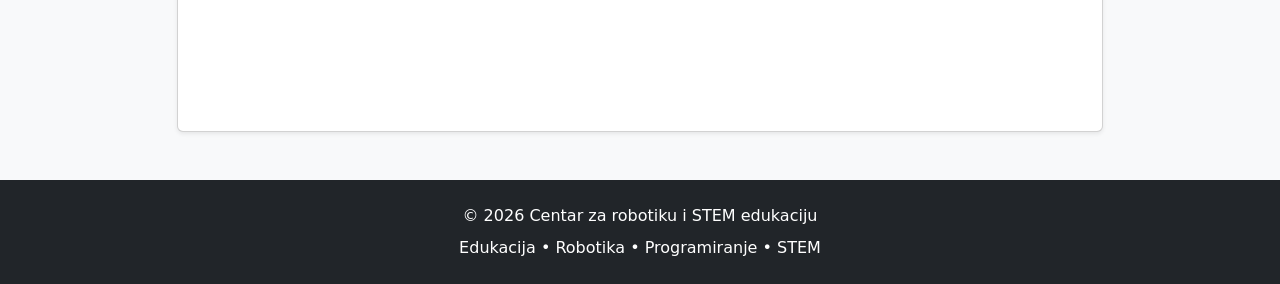
<file: o-nama.html>
<!DOCTYPE html>
<html lang="sr">

<head>

    <meta charset="UTF-8">

    <meta
        name="viewport"
        content="width=device-width, initial-scale=1.0">

    <title>
        Centar za robotiku i STEM edukaciju | O nama
    </title>


    <!-- SEO -->

    <meta
        name="description"
        content="Saznajte više o Centru za robotiku i STEM edukaciju, našoj misiji, ciljevima, vlasniku i lokaciji centra u Vršcu.">

    <meta
        name="keywords"
        content="Centar za robotiku, STEM, edukacija, robotika, programiranje, Vršac">

    <meta
        name="author"
        content="Centar za robotiku i STEM edukaciju">

    <meta
        name="robots"
        content="index, follow">


    <!-- LOKALNI BOOTSTRAP CSS -->

    <link
        rel="stylesheet"
        href="bootstrap/css/bootstrap.min.css">


    <!-- JavaScript sajta -->

    <script
        src="js/skripta.js"
        defer>
    </script>

    <script
        src="js/tema.js"
        defer>
    </script>

    <script
        src="js/jezik.js"
        defer>
    </script>

</head>


<body id="bootstrap-stranica" class="bg-light text-dark" >


    <!-- ZAGLAVLJE -->

    <header>


        <div class="container py-4">


            <div class="row align-items-center g-3">


                <!-- LOGO -->

                <div class="col-12 col-md-2 text-center">


                    <a href="index.html">


                        <img
                            id="logo"
                            src="slike/logo.png"
                            class="img-fluid"
                            alt="Logo Centra za robotiku i STEM edukaciju">


                    </a>


                </div>



                <!-- NAZIV CENTRA -->

                <div class="col-12 col-md-5 text-center text-md-start">


                    <h1
                        id="naslov-centra"
                        class="h3 mb-2">

                        Centar za robotiku i STEM edukaciju

                    </h1>


                    <p
                        id="podnaslov-centra"
                        class="mb-0">

                        Znanje, tehnologija i ideje budućnosti

                    </p>


                </div>



                <!-- PRISTUPAČNOST I JEZIK -->

                <div class="col-12 col-md-5">


                    <div class="d-flex flex-wrap justify-content-center justify-content-md-end gap-2">


                        <button
                            id="dugme-tema"
                            class="btn btn-outline-secondary"
                            type="button"
                            onclick="promeniTemu()">

                            Promeni temu

                        </button>


                        <button
                            id="dugme-font"
                            class="btn btn-outline-secondary"
                            type="button"
                            onclick="promeniFont()">

                            Promeni font

                        </button>


                        <button
                            class="btn btn-outline-primary"
                            type="button"
                            onclick="promeniJezik('sr')">

                            SR

                        </button>


                        <button
                            class="btn btn-outline-primary"
                            type="button"
                            onclick="promeniJezik('en')">

                            EN

                        </button>


                    </div>


                </div>


            </div>


        </div>



        <!-- BOOTSTRAP NAVIGACIJA -->

        <nav
            class="navbar navbar-expand-lg navbar-dark bg-dark"
            aria-label="Glavna navigacija">


            <div class="container">


                <a
                    class="navbar-brand"
                    href="index.html">

                    STEM Centar

                </a>



                <!-- BOOTSTRAP HAMBURGER -->

                <button
                    class="navbar-toggler"
                    type="button"
                    data-bs-toggle="collapse"
                    data-bs-target="#glavniMeni"
                    aria-controls="glavniMeni"
                    aria-expanded="false"
                    aria-label="Prikaži navigaciju">


                    <span class="navbar-toggler-icon"></span>


                </button>



                <div
                    class="collapse navbar-collapse"
                    id="glavniMeni">


                    <ul class="navbar-nav ms-auto">


                        <!-- POČETNA -->

                        <li class="nav-item">


                            <a
                                id="nav-pocetna"
                                class="nav-link"
                                href="index.html">

                                POČETNA

                            </a>


                        </li>



                        <!-- O NAMA -->

                        <li class="nav-item">


                            <a
                                id="nav-o-nama"
                                class="nav-link active"
                                href="o-nama.html">

                                O NAMA

                            </a>


                        </li>



                        <!-- PROGRAMI -->

                        <li class="nav-item dropdown">


                            <a
                                id="megaMeni-Dugme"
                                class="nav-link dropdown-toggle"
                                href="#"
                                role="button"
                                data-bs-toggle="dropdown"
                                aria-expanded="false">

                                PROGRAMI

                            </a>



                            <ul class="dropdown-menu">


                                <li>

                                    <h6
                                        id="mega-robotika-elektronika"
                                        class="dropdown-header">

                                        Robotika i elektronika

                                    </h6>

                                </li>


                                <li>

                                    <a
                                        id="mega-robotika"
                                        class="dropdown-item"
                                        href="robotika.html">

                                        Robotika

                                    </a>

                                </li>


                                <li>

                                    <a
                                        id="mega-arduino"
                                        class="dropdown-item"
                                        href="arduino-elektronika.html">

                                        Arduino i elektronika

                                    </a>

                                </li>


                                <li>

                                    <a
                                        id="mega-stem"
                                        class="dropdown-item"
                                        href="stem-radionice.html">

                                        STEM radionice

                                    </a>

                                </li>


                                <li>

                                    <hr class="dropdown-divider">

                                </li>


                                <li>

                                    <h6
                                        id="mega-programiranje-dizajn"
                                        class="dropdown-header">

                                        Programiranje i dizajn

                                    </h6>

                                </li>


                                <li>

                                    <a
                                        id="mega-programiranje"
                                        class="dropdown-item"
                                        href="programiranje.html">

                                        Programiranje

                                    </a>

                                </li>


                                <li>

                                    <a
                                        id="mega-3d"
                                        class="dropdown-item"
                                        href="3D-modelovanje.html">

                                        3D modelovanje

                                    </a>

                                </li>


                            </ul>


                        </li>



                        <!-- PROJEKTI -->

                        <li class="nav-item">


                            <a
                                id="nav-projekti"
                                class="nav-link"
                                href="projekti.html">

                                PROJEKTI

                            </a>


                        </li>



                        <!-- KONTAKT -->

                        <li class="nav-item">


                            <a
                                id="nav-kontakt"
                                class="nav-link"
                                href="kontakt.html">

                                KONTAKT

                            </a>


                        </li>


                    </ul>


                </div>


            </div>


        </nav>


    </header>




    <!-- GLAVNI SADRŽAJ -->

    <main>


        <!-- O NAMA -->

        <section class="container py-5">


            <div class="row justify-content-center">


                <div class="col-12 col-lg-10">


                    <div class="card shadow-sm">


                        <div class="card-body p-4">


                            <h2
                                id="o-nama-naslov"
                                class="text-center mb-4">

                                O nama

                            </h2>


                            <p
                                id="o-nama-tekst"
                                class="lead">

                                Centar za robotiku i STEM edukaciju je edukativni
                                centar namenjen učenju i razvoju praktičnih znanja
                                iz oblasti savremenih tehnologija. Kroz programe
                                robotike, programiranja, elektronike, Arduino
                                platforme, STEM radionica i 3D modelovanja,
                                polaznicima omogućavamo da kroz praktičan rad
                                razvijaju tehničke veštine, kreativnost i
                                sposobnost rešavanja problema.

                            </p>


                        </div>


                    </div>


                </div>


            </div>


        </section>




        <!-- MISIJA I CILJEVI -->

        <section class="container pb-5">


            <div class="row g-4">


                <!-- MISIJA -->

                <div class="col-12 col-md-6">


                    <div class="card h-100 shadow-sm">


                        <div class="card-body p-4">


                            <h2
                                id="misija-naslov"
                                class="h4 mb-3">

                                Naša misija

                            </h2>


                            <p
                                id="misija-tekst"
                                class="mb-0">

                                Naša misija je da polaznicima približimo savremene
                                tehnologije kroz praktično učenje, eksperimente i
                                realizaciju različitih projekata, kao i da
                                podstaknemo interesovanje za robotiku,
                                programiranje i druge STEM oblasti.

                            </p>


                        </div>


                    </div>


                </div>



                <!-- CILJEVI -->

                <div class="col-12 col-md-6">


                    <div class="card h-100 shadow-sm">


                        <div class="card-body p-4">


                            <h2
                                id="ciljevi-naslov"
                                class="h4 mb-3">

                                Naši ciljevi

                            </h2>


                            <p
                                id="ciljevi-tekst"
                                class="mb-0">

                                Cilj centra je razvoj praktičnih i tehničkih
                                znanja, podsticanje kreativnosti, upoznavanje
                                polaznika sa savremenim tehnologijama i stvaranje
                                okruženja u kojem mogu da razvijaju sopstvene
                                ideje i realizuju različite STEM projekte.

                            </p>


                        </div>


                    </div>


                </div>


            </div>


        </section>




        <!-- VLASNIK -->

        <section class="container pb-5">


            <div class="row justify-content-center">


                <div class="col-12 col-md-8">


                    <div class="card text-center shadow-sm">


                        <div class="card-body p-4">


                            <h2
                                id="vlasnik-naslov"
                                class="h4 mb-3">

                                Vlasnik centra

                            </h2>


                            <p
                                id="vlasnik-ime"
                                class="fw-bold fs-5">

                                Ilija Ljubojević

                            </p>


                            <p class="mb-0">


                                <span id="instagram-tekst">

                                    Instagram profil vlasnika:

                                </span>


                                <a
                                    class="link-primary"
                                    href="https://www.instagram.com/ljubojevicc_i/"
                                    target="_blank"
                                    rel="noopener noreferrer">

                                    @ljubojevicc_i

                                </a>


                            </p>


                        </div>


                    </div>


                </div>


            </div>


        </section>




        <!-- LOKACIJA -->

        <section class="container pb-5">


            <div class="row justify-content-center">


                <div class="col-12 col-lg-10">


                    <div class="card shadow-sm">


                        <div class="card-body p-4">


                            <h2
                                id="lokacija-naslov"
                                class="text-center mb-3">

                                Gde se nalazimo

                            </h2>


                            <p
                                id="lokacija-tekst"
                                class="text-center">

                                Centar se nalazi na adresi
                                Gundulićeva 3, Vršac.

                            </p>



                            <!-- GOOGLE MAPS -->

                            <div class="ratio ratio-16x9">


                                <iframe
                                    src="https://www.google.com/maps?q=Gunduliceva+3,+Vrsac,+Serbia&output=embed"
                                    allowfullscreen
                                    loading="lazy"
                                    referrerpolicy="no-referrer-when-downgrade"
                                    title="Lokacija Centra za robotiku i STEM edukaciju">
                                </iframe>


                            </div>


                        </div>


                    </div>


                </div>


            </div>


        </section>


    </main>




    <!-- FOOTER -->

    <footer class="bg-dark text-white py-4">


        <div class="container text-center">


            <p
                id="footer-1"
                class="mb-2">

                &copy; 2026 Centar za robotiku i STEM edukaciju

            </p>


            <p
                id="footer-2"
                class="mb-0">

                Edukacija • Robotika • Programiranje • STEM

            </p>


        </div>


    </footer>




    <!-- LOKALNI BOOTSTRAP JAVASCRIPT -->

    <script src="bootstrap/js/bootstrap.bundle.min.js"></script>


</body>

</html>
</file>
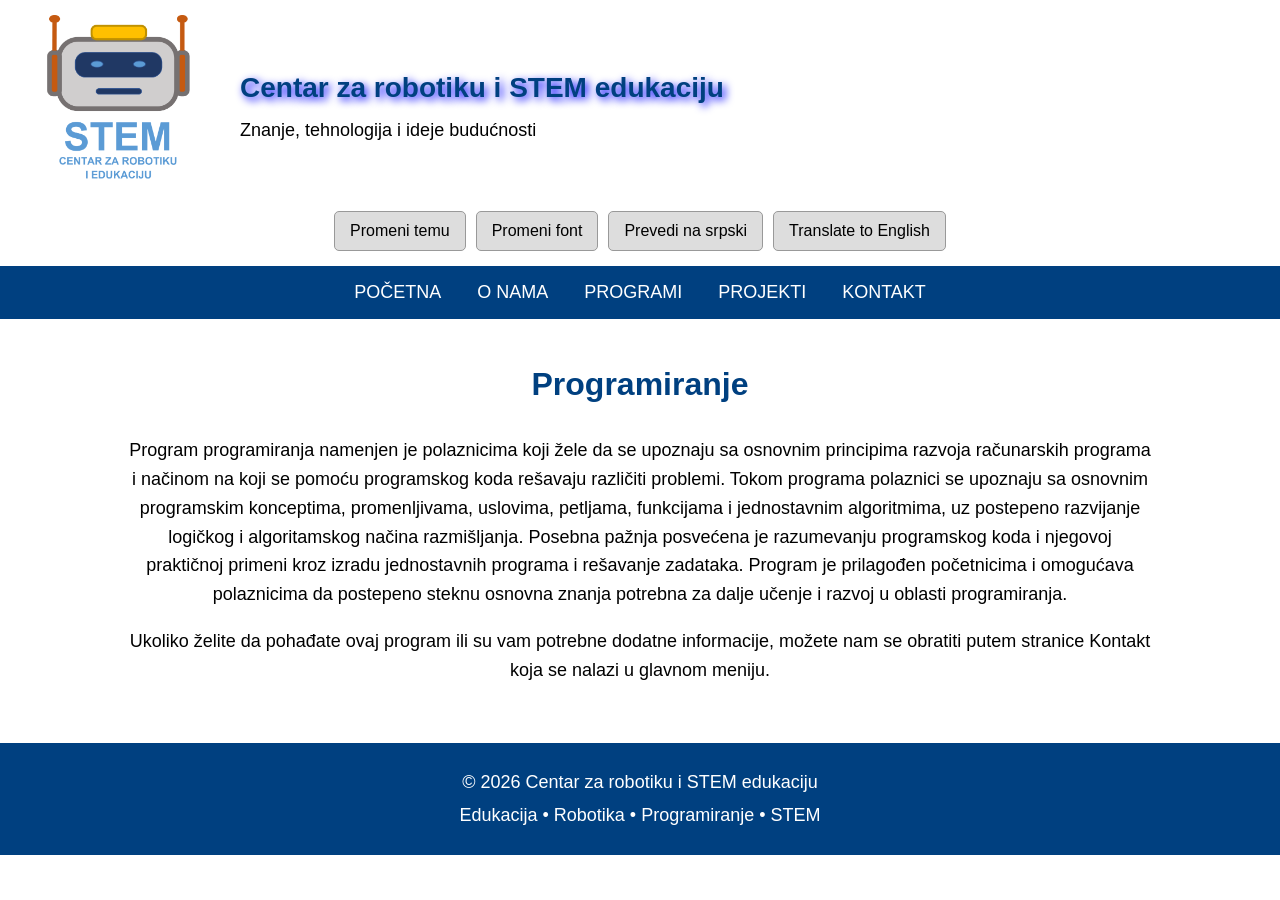
<file: programiranje.html>
<!DOCTYPE html>
<html lang="sr">

<head>

    <meta charset="UTF-8">
    <meta name="viewport" content="width=device-width, initial-scale=1.0">

    <title>Centar za robotiku i STEM edukaciju | Programiranje</title>


    <!-- SEO -->

    <meta
        name="description"
        content="Program programiranja Centra za robotiku i STEM edukaciju namenjen je učenju osnova programiranja, algoritamskog razmišljanja i razvoja jednostavnih programa.">

    <meta
        name="keywords"
        content="programiranje, STEM, algoritmi, razvoj softvera, računari, edukacija">

    <meta
        name="author"
        content="Centar za robotiku i STEM edukaciju">

    <meta
        name="robots"
        content="index, follow">


    <!-- CSS -->

    <link
        rel="stylesheet"
        href="css/stil.css">


    <!-- Svetla i tamna tema -->

    <link
        id="tema-stil"
        rel="stylesheet"
        href="css/svetla.css">


    <!-- Promena fonta -->

    <link
        id="font-stil"
        rel="stylesheet"
        href="">


    <!-- jQuery -->

    <script
        src="js/jquery-4.0.0.min.js"
        defer>
    </script>


    <!-- JavaScript -->

    <script
        src="js/skripta.js"
        defer>
    </script>

    <script
        src="js/tema.js"
        defer>
    </script>

    <script
        src="js/jezik.js"
        defer>
    </script>

</head>


<body>


    <!-- ZAGLAVLJE -->

    <header class="zaglavlje">


        <div class="zaglavlje-kontejner">


            <!-- LOGO -->

            <a href="index.html">

                <img
                    id="logo"
                    src="slike/logo.png"
                    alt="Logo Centra za robotiku i STEM edukaciju">

            </a>


            <!-- NAZIV CENTRA -->

            <div class="naziv-centra">

                <h1 id="naslov-centra">
                    Centar za robotiku i STEM edukaciju
                </h1>

                <p id="podnaslov-centra">
                    Znanje, tehnologija i ideje budućnosti
                </p>

            </div>


            <!-- PRISTUPAČNOST I JEZIK -->

            <div class="pristupacnost">


                <button
                    id="dugme-tema"
                    onclick="promeniTemu()">

                    Promeni temu

                </button>


                <button
                    id="dugme-font"
                    onclick="promeniFont()">

                    Promeni font

                </button>


                <button onclick="promeniJezik('sr')">

                    Prevedi na srpski

                </button>


                <button onclick="promeniJezik('en')">

                    Translate to English

                </button>


            </div>


        </div>



        <!-- NAVIGACIJA -->

        <nav
            class="meni"
            aria-label="Glavna navigacija">


            <div class="nav-kontejner">


                <!-- HAMBURGER MENI -->

                <div
                    class="hamburger"
                    id="hamburger">

                    &#9776;

                </div>



                <div
                    class="meni-lista"
                    id="meni-lista">


                    <a
                        id="nav-pocetna"
                        class="link-navigacija"
                        href="index.html">

                        POČETNA

                    </a>


                    <a
                        id="nav-o-nama"
                        class="link-navigacija"
                        href="o-nama.html">

                        O NAMA

                    </a>



                    <!-- MEGA MENI -->

                    <section id="megaMeni-Kontejner">


                        <button id="megaMeni-Dugme">

                            PROGRAMI

                        </button>



                        <section id="megaMeni-Manji-Kontejner">


                            <div class="MegaMeni-Kolona">


                                <h3 id="mega-robotika-elektronika">

                                    Robotika i elektronika

                                </h3>


                                <a
                                    id="mega-robotika"
                                    class="link-navigacija"
                                    href="robotika.html">

                                    Robotika

                                </a>


                                <a
                                    id="mega-arduino"
                                    class="link-navigacija"
                                    href="arduino-elektronika.html">

                                    Arduino i elektronika

                                </a>


                                <a
                                    id="mega-stem"
                                    class="link-navigacija"
                                    href="stem-radionice.html">

                                    STEM radionice

                                </a>


                            </div>



                            <div class="MegaMeni-Kolona">


                                <h3 id="mega-programiranje-dizajn">

                                    Programiranje i dizajn

                                </h3>


                                <a
                                    id="mega-programiranje"
                                    class="link-navigacija"
                                    href="programiranje.html">

                                    Programiranje

                                </a>


                                <a
                                    id="mega-3d"
                                    class="link-navigacija"
                                    href="3D-modelovanje.html">

                                    3D modelovanje

                                </a>


                            </div>


                        </section>


                    </section>



                    <a
                        id="nav-projekti"
                        class="link-navigacija"
                        href="projekti.html">

                        PROJEKTI

                    </a>


                    <a
                        id="nav-kontakt"
                        class="link-navigacija"
                        href="kontakt.html">

                        KONTAKT

                    </a>


                </div>


            </div>


        </nav>


    </header>




    <!-- GLAVNI SADRŽAJ -->

    <main>


        <section class="sekcija">


            <div class="kontejner">


                <h2
                    id="programiranje-stranica-naslov"
                    class="naslov-sekcije">

                    Programiranje

                </h2>


                <p id="programiranje-stranica-opis">

                    Program programiranja namenjen je polaznicima koji žele da se
                    upoznaju sa osnovnim principima razvoja računarskih programa i
                    načinom na koji se pomoću programskog koda rešavaju različiti
                    problemi. Tokom programa polaznici se upoznaju sa osnovnim
                    programskim konceptima, promenljivama, uslovima, petljama,
                    funkcijama i jednostavnim algoritmima, uz postepeno razvijanje
                    logičkog i algoritamskog načina razmišljanja. Posebna pažnja
                    posvećena je razumevanju programskog koda i njegovoj praktičnoj
                    primeni kroz izradu jednostavnih programa i rešavanje zadataka.
                    Program je prilagođen početnicima i omogućava polaznicima da
                    postepeno steknu osnovna znanja potrebna za dalje učenje i
                    razvoj u oblasti programiranja.

                </p>


                <p id="programiranje-stranica-kontakt">

                    Ukoliko želite da pohađate ovaj program ili su vam potrebne
                    dodatne informacije, možete nam se obratiti putem stranice
                    Kontakt koja se nalazi u glavnom meniju.

                </p>


            </div>


        </section>


    </main>




    <!-- PODNOŽJE -->

    <footer class="futer">


        <div class="kontejner">


            <p id="footer-1">

                &copy; 2026 Centar za robotiku i STEM edukaciju

            </p>


            <p id="footer-2">

                Edukacija • Robotika • Programiranje • STEM

            </p>


        </div>


    </footer>


</body>

</html>
</file>
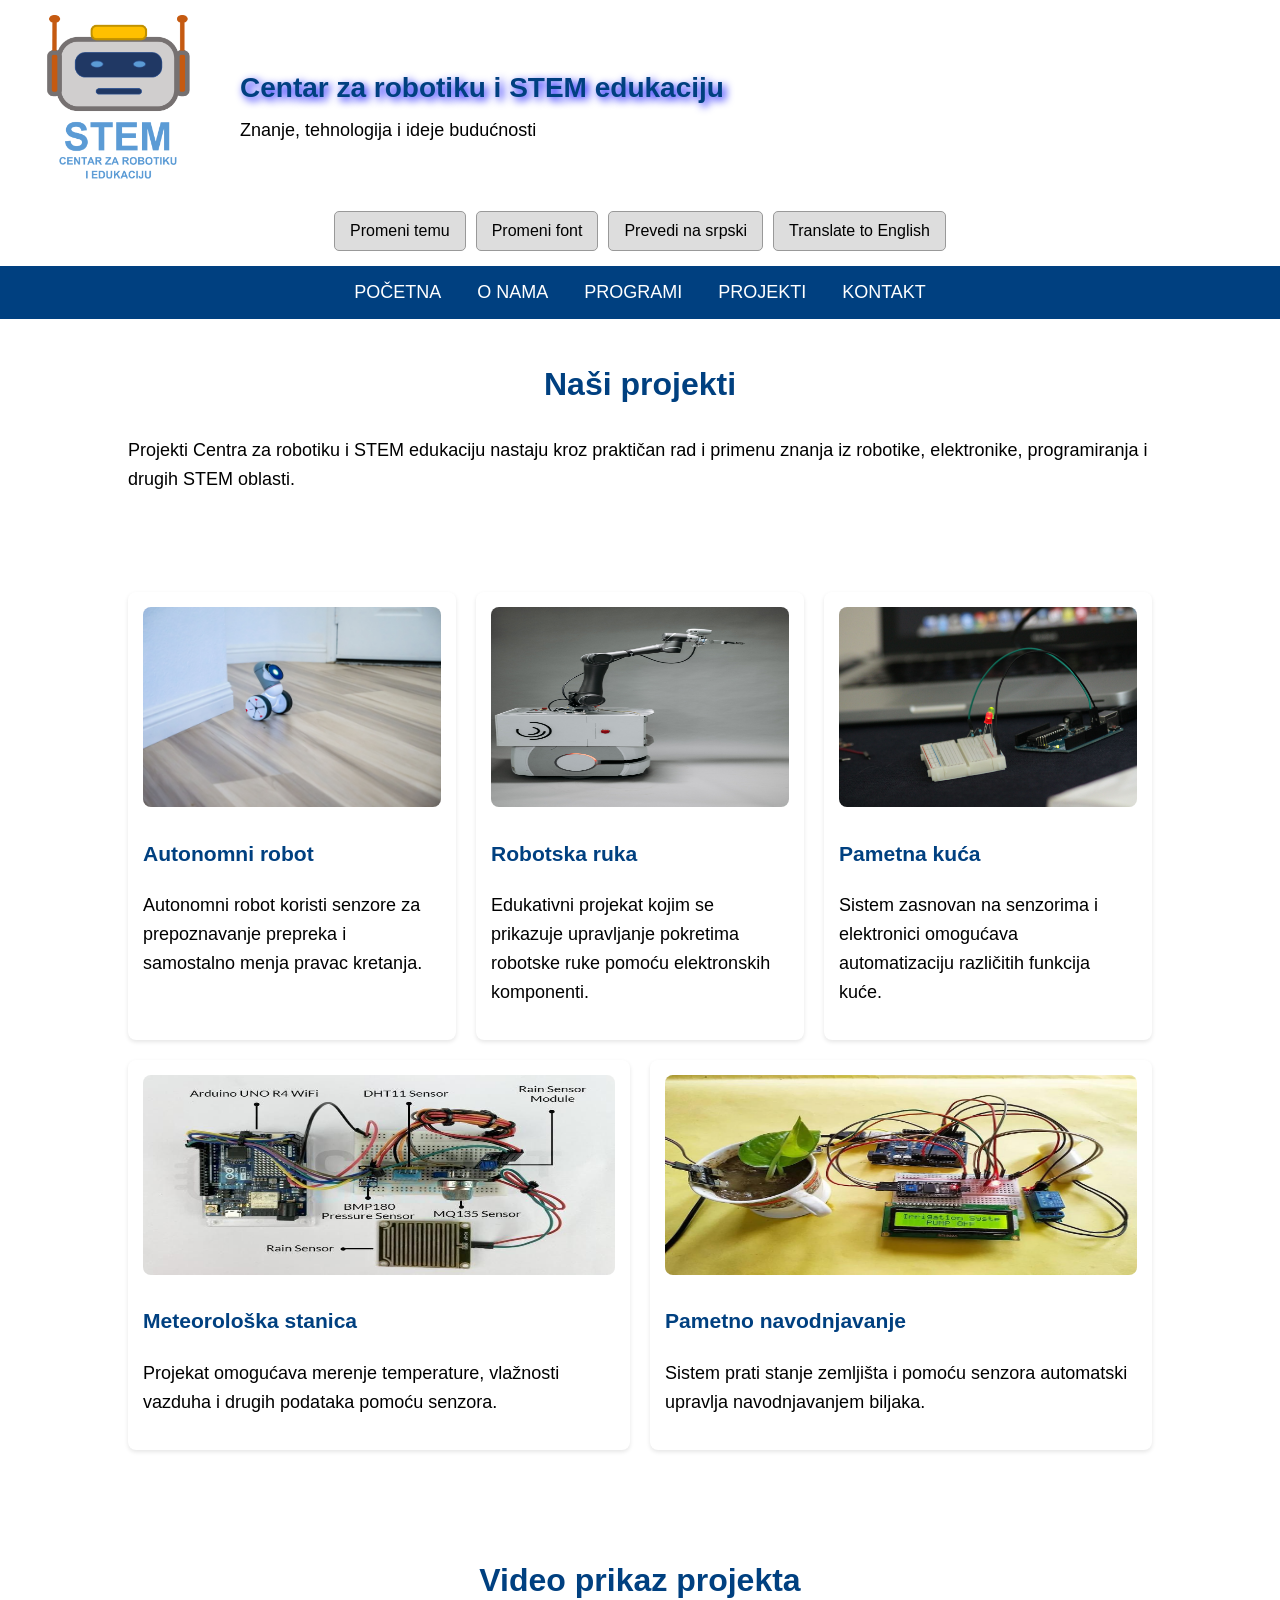
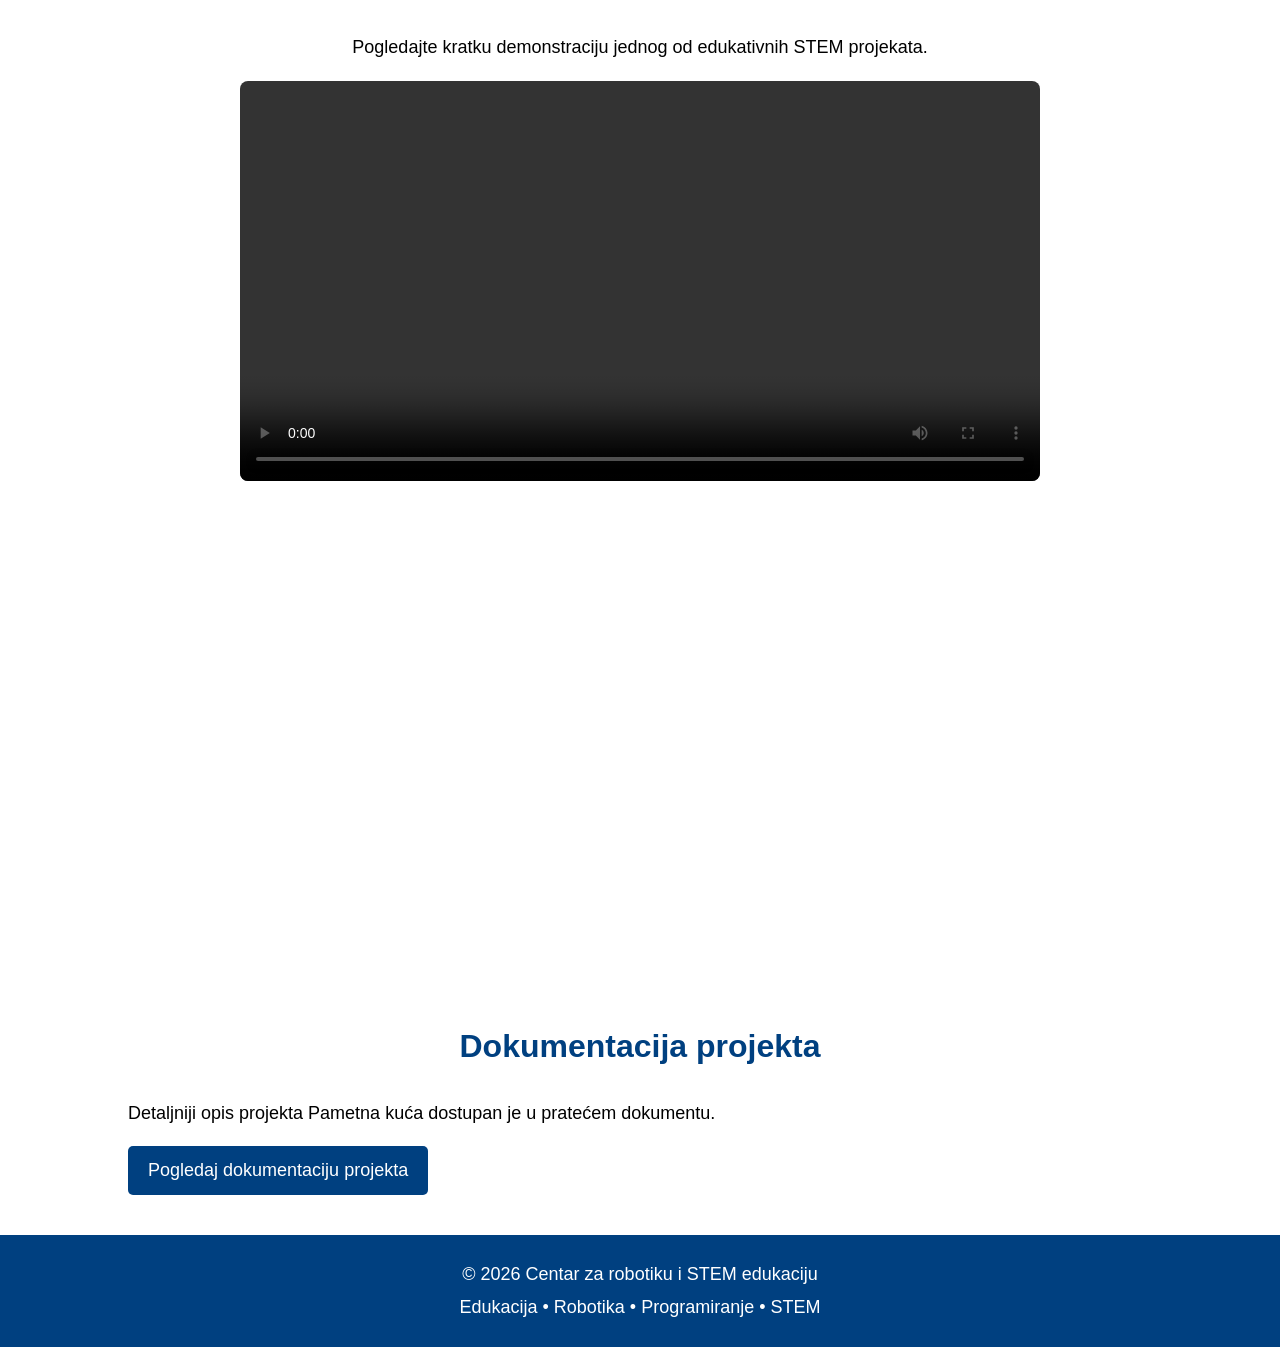
<file: projekti.html>
<!DOCTYPE html>
<html lang="sr">

<head>

    <meta charset="UTF-8">
    <meta name="viewport" content="width=device-width, initial-scale=1.0">

    <title>Centar za robotiku i STEM edukaciju | Projekti</title>


    <!-- SEO -->

    <meta
        name="description"
        content="Projekti Centra za robotiku i STEM edukaciju iz oblasti robotike, elektronike, programiranja i pametnih sistema.">

    <meta
        name="keywords"
        content="robotika, STEM, projekti, autonomni robot, robotska ruka, pametna kuća, Arduino, elektronika">

    <meta
        name="author"
        content="Centar za robotiku i STEM edukaciju">

    <meta
        name="robots"
        content="index, follow">


    <!-- CSS -->

    <link
        rel="stylesheet"
        href="css/stil.css">


    <!-- Svetla i tamna tema -->

    <link
        id="tema-stil"
        rel="stylesheet"
        href="css/svetla.css">


    <!-- Promena fonta -->

    <link
        id="font-stil"
        rel="stylesheet"
        href="">


    <!-- JavaScript biblioteka -->

    <script
        src="js/jquery-4.0.0.min.js"
        defer>
    </script>


    <!-- JavaScript -->

    <script src="js/skripta.js" defer></script>

    <script
        src="js/tema.js"
        defer>
    </script>

    <script
        src="js/jezik.js"
        defer>
    </script>

</head>



<body>


    <!-- ZAGLAVLJE -->

    <header class="zaglavlje">


        <div class="zaglavlje-kontejner">


            <!-- LOGO -->

            <a href="index.html">

                <img
                    id="logo"
                    src="slike/logo.png"
                    alt="Logo Centra za robotiku i STEM edukaciju">

            </a>


            <!-- NAZIV CENTRA -->

            <div class="naziv-centra">

                <h1 id="naslov-centra">
                    Centar za robotiku i STEM edukaciju
                </h1>

                <p id="podnaslov-centra">
                    Znanje, tehnologija i ideje budućnosti
                </p>

            </div>


            <!-- PRISTUPAČNOST I JEZIK -->

            <div class="pristupacnost">


                <button
                    id="dugme-tema"
                    onclick="promeniTemu()">

                    Promeni temu

                </button>


                <button
                    id="dugme-font"
                    onclick="promeniFont()">

                    Promeni font

                </button>


                <button
                    id="dugme-srpski"
                    onclick="promeniJezik('sr')">

                    Prevedi na srpski

                </button>


                <button
                    id="dugme-engleski"
                    onclick="promeniJezik('en')">

                    Translate to English

                </button>


            </div>


        </div>



        <!-- NAVIGACIJA -->

        <nav
            class="meni"
            aria-label="Glavna navigacija">


            <div class="nav-kontejner">


                <!-- HAMBURGER MENI -->

                <div
                    class="hamburger"
                    id="hamburger">

                    &#9776;

                </div>



                <div
                    class="meni-lista"
                    id="meni-lista">


                    <a
                        id="nav-pocetna"
                        class="link-navigacija"
                        href="index.html">

                        POČETNA

                    </a>


                    <a
                        id="nav-o-nama"
                        class="link-navigacija"
                        href="o-nama.html">

                        O NAMA

                    </a>



                    <!-- MEGA MENI -->

                    <section id="megaMeni-Kontejner">


                        <button id="megaMeni-Dugme">

                            PROGRAMI

                        </button>



                        <section id="megaMeni-Manji-Kontejner">


                            <div class="MegaMeni-Kolona">


                                <h3 id="mega-robotika-elektronika">

                                    Robotika i elektronika

                                </h3>


                                <a
                                    id="mega-robotika"
                                    class="link-navigacija"
                                    href="robotika.html">

                                    Robotika

                                </a>


                                <a
                                    id="mega-arduino"
                                    class="link-navigacija"
                                    href="arduino-elektronika.html">

                                    Arduino i elektronika

                                </a>


                                <a
                                    id="mega-stem"
                                    class="link-navigacija"
                                    href="stem-radionice.html">

                                    STEM radionice

                                </a>


                            </div>



                            <div class="MegaMeni-Kolona">


                                <h3 id="mega-programiranje-dizajn">

                                    Programiranje i dizajn

                                </h3>


                                <a
                                    id="mega-programiranje"
                                    class="link-navigacija"
                                    href="programiranje.html">

                                    Programiranje

                                </a>


                                <a
                                    id="mega-3d"
                                    class="link-navigacija"
                                    href="3D-modelovanje.html">

                                    3D modelovanje

                                </a>


                            </div>


                        </section>


                    </section>



                    <a
                        id="nav-projekti"
                        class="link-navigacija"
                        href="projekti.html">

                        PROJEKTI

                    </a>


                    <a
                        id="nav-kontakt"
                        class="link-navigacija"
                        href="kontakt.html">

                        KONTAKT

                    </a>


                </div>


            </div>


        </nav>


    </header>




    <!-- GLAVNI SADRŽAJ -->

    <main>


        <!-- UVOD U PROJEKTE -->

        <section class="sekcija-projekti">


            <div class="kontejner">


                <h2
                    id="projekti-naslov"
                    class="naslov-sekcije">

                    Naši projekti

                </h2>


                <p id="projekti-uvod">

                    Projekti Centra za robotiku i STEM edukaciju
                    nastaju kroz praktičan rad i primenu znanja iz
                    robotike, elektronike, programiranja i drugih
                    STEM oblasti.

                </p>


            </div>


        </section>




        <!-- LISTA PROJEKATA -->

        <section class="sekcija-projekti">


            <div class="kontejner">


                <div class="flex-kontejner">



                    <!-- AUTONOMNI ROBOT -->

                    <article class="kartica">


                        <img
                            src="slike/autonomni-robot.jpg"
                            alt="Projekat autonomnog robota">


                        <h3 id="projekat-autonomni-robot-naslov">

                            Autonomni robot

                        </h3>


                        <p id="projekat-autonomni-robot-tekst">

                            Autonomni robot koristi senzore za
                            prepoznavanje prepreka i samostalno
                            menja pravac kretanja.

                        </p>


                    </article>




                    <!-- ROBOTSKA RUKA -->

                    <article class="kartica">


                        <img
                            src="slike/robotska-ruka.jpg"
                            alt="Projekat robotske ruke">


                        <h3 id="projekat-robotska-ruka-naslov">

                            Robotska ruka

                        </h3>


                        <p id="projekat-robotska-ruka-tekst">

                            Edukativni projekat kojim se prikazuje
                            upravljanje pokretima robotske ruke
                            pomoću elektronskih komponenti.

                        </p>


                    </article>




                    <!-- PAMETNA KUĆA -->

                    <article class="kartica">


                        <img
                            src="slike/pametna-kuca.jpg"
                            alt="STEM projekat pametne kuće">


                        <h3 id="projekat-pametna-kuca-naslov">

                            Pametna kuća

                        </h3>


                        <p id="projekat-pametna-kuca-tekst">

                            Sistem zasnovan na senzorima i elektronici
                            omogućava automatizaciju različitih
                            funkcija kuće.

                        </p>


                    </article>




                    <!-- METEOROLOŠKA STANICA -->

                    <article class="kartica">


                        <img
                            src="slike/meteoroloska-stanica.jpeg"
                            alt="STEM projekat meteorološke stanice">


                        <h3 id="projekat-meteoroloska-stanica-naslov">

                            Meteorološka stanica

                        </h3>


                        <p id="projekat-meteoroloska-stanica-tekst">

                            Projekat omogućava merenje temperature,
                            vlažnosti vazduha i drugih podataka
                            pomoću senzora.

                        </p>


                    </article>




                    <!-- PAMETNO NAVODNJAVANJE -->

                    <article class="kartica">


                        <img
                            src="slike/pametno-navodnjavanje.jpeg"
                            alt="Projekat pametnog sistema za navodnjavanje">


                        <h3 id="projekat-navodnjavanje-naslov">

                            Pametno navodnjavanje

                        </h3>


                        <p id="projekat-navodnjavanje-tekst">

                            Sistem prati stanje zemljišta i pomoću
                            senzora automatski upravlja
                            navodnjavanjem biljaka.

                        </p>


                    </article>


                </div>


            </div>


        </section>




        <!-- VIDEO -->

        <section class="sekcija">


            <div class="kontejner">


                <h2
                    id="video-naslov"
                    class="naslov-sekcije">

                    Video prikaz projekta

                </h2>


                <p id="video-tekst">

                    Pogledajte kratku demonstraciju jednog od
                    edukativnih STEM projekata.

                </p>


                <video
                    id="projekat-video"
                    controls>

                    <source
                        src="video/stem-projekat.mp4"
                        type="video/mp4">

                    Vaš internet pregledač ne podržava video element.

                </video>

             
      </div>
         

        </section>

<!-- YOUTUBE VIDEO -->
        
          <div class="youtube-kontejner">

    <iframe
        class="youtube-video"
        src="https://www.youtube.com/embed/kPSBpfUpHt0"
        title="Intelligent Obstacle Avoiding Robot"
        allowfullscreen>
    </iframe>

</div>




        <!-- DOKUMENT -->

        <section class="sekcija-projekti">


            <div class="kontejner">


                <h2
                    id="dokument-naslov"
                    class="naslov-sekcije">

                    Dokumentacija projekta

                </h2>


                <p id="dokument-tekst">

                    Detaljniji opis projekta Pametna kuća
                    dostupan je u pratećem dokumentu.

                </p>


                <a
                    id="dokument-link"
                    class="dugme-link"
                    href="dokumenti/pametna-kuca.pdf"
                    target="_blank">

                    Pogledaj dokumentaciju projekta

                </a>


            </div>


        </section>


    </main>




    <!-- PODNOŽJE -->

    <footer class="futer">


        <div class="kontejner">


            <p id="footer-1">

                &copy; 2026 Centar za robotiku i STEM edukaciju

            </p>


            <p id="footer-2">

                Edukacija • Robotika • Programiranje • STEM

            </p>


        </div>


    </footer>


</body>

</html>
</file>
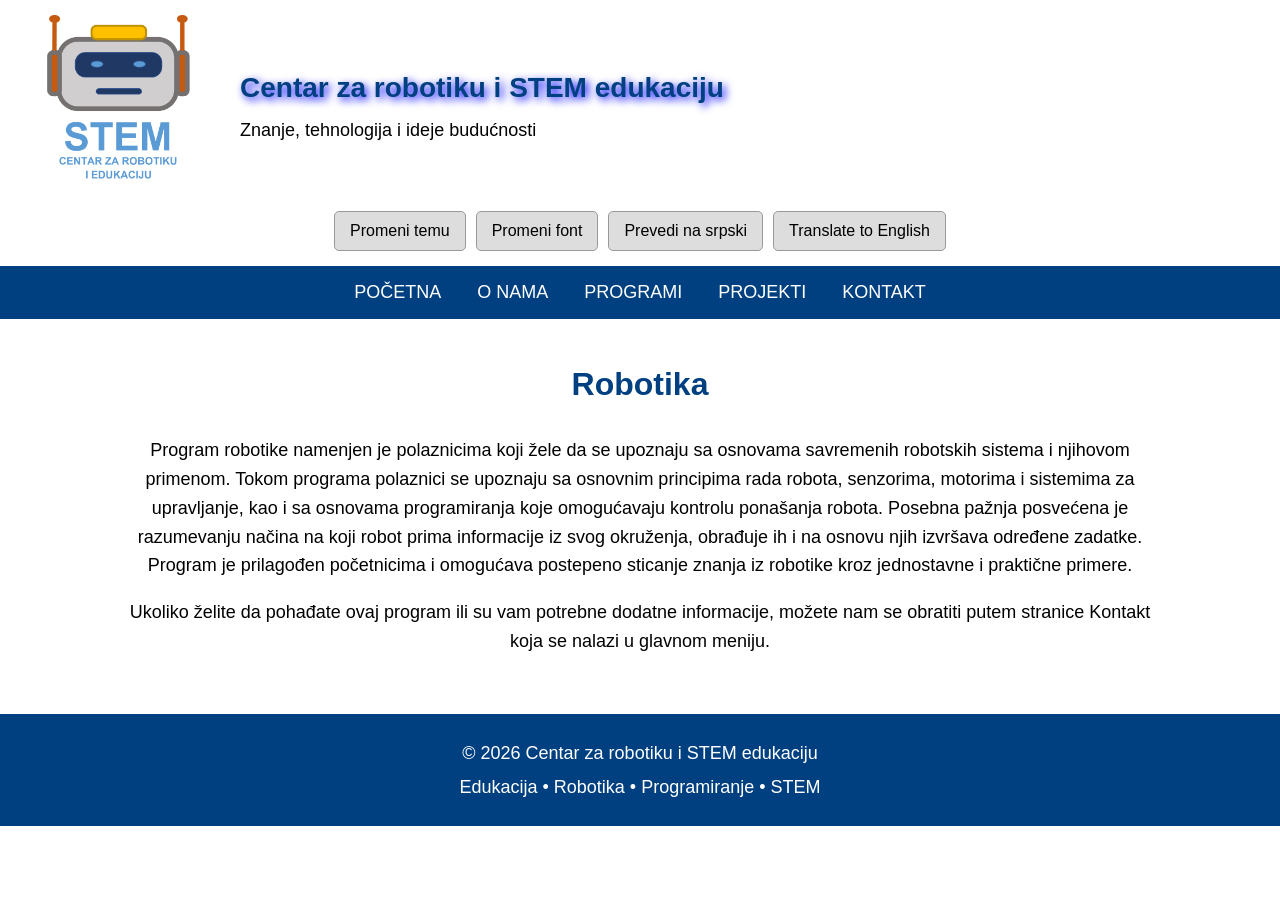
<file: robotika.html>
<!DOCTYPE html>
<html lang="sr">

<head>

    <meta charset="UTF-8">
    <meta name="viewport" content="width=device-width, initial-scale=1.0">

    <title>Centar za robotiku i STEM edukaciju | Robotika</title>


    <!-- SEO -->

    <meta
        name="description"
        content="Program robotike Centra za robotiku i STEM edukaciju namenjen je učenju osnova robotskih sistema, senzora, motora i programiranja.">

    <meta
        name="keywords"
        content="robotika, roboti, STEM, senzori, motori, programiranje, edukacija">

    <meta
        name="author"
        content="Centar za robotiku i STEM edukaciju">

    <meta
        name="robots"
        content="index, follow">


    <!-- CSS -->

    <link
        rel="stylesheet"
        href="css/stil.css">


    <!-- Svetla i tamna tema -->

    <link
        id="tema-stil"
        rel="stylesheet"
        href="css/svetla.css">


    <!-- Promena fonta -->

    <link
        id="font-stil"
        rel="stylesheet"
        href="">


    <!-- jQuery -->

    <script
        src="js/jquery-4.0.0.min.js"
        defer>
    </script>


    <!-- JavaScript -->

    <script
        src="js/skripta.js"
        defer>
    </script>

    <script
        src="js/tema.js"
        defer>
    </script>

    <script
        src="js/jezik.js"
        defer>
    </script>

</head>


<body>


    <!-- ZAGLAVLJE -->

    <header class="zaglavlje">


        <div class="zaglavlje-kontejner">


            <!-- LOGO -->

            <a href="index.html">

                <img
                    id="logo"
                    src="slike/logo.png"
                    alt="Logo Centra za robotiku i STEM edukaciju">

            </a>


            <!-- NAZIV CENTRA -->

            <div class="naziv-centra">

                <h1 id="naslov-centra">
                    Centar za robotiku i STEM edukaciju
                </h1>

                <p id="podnaslov-centra">
                    Znanje, tehnologija i ideje budućnosti
                </p>

            </div>


            <!-- PRISTUPAČNOST I JEZIK -->

            <div class="pristupacnost">


                <button
                    id="dugme-tema"
                    onclick="promeniTemu()">

                    Promeni temu

                </button>


                <button
                    id="dugme-font"
                    onclick="promeniFont()">

                    Promeni font

                </button>


                <button onclick="promeniJezik('sr')">

                    Prevedi na srpski

                </button>


                <button onclick="promeniJezik('en')">

                    Translate to English

                </button>


            </div>


        </div>



        <!-- NAVIGACIJA -->

        <nav
            class="meni"
            aria-label="Glavna navigacija">


            <div class="nav-kontejner">


                <!-- HAMBURGER MENI -->

                <div
                    class="hamburger"
                    id="hamburger">

                    &#9776;

                </div>



                <div
                    class="meni-lista"
                    id="meni-lista">


                    <a
                        id="nav-pocetna"
                        class="link-navigacija"
                        href="index.html">

                        POČETNA

                    </a>


                    <a
                        id="nav-o-nama"
                        class="link-navigacija"
                        href="o-nama.html">

                        O NAMA

                    </a>



                    <!-- MEGA MENI -->

                    <section id="megaMeni-Kontejner">


                        <button id="megaMeni-Dugme">

                            PROGRAMI

                        </button>



                        <section id="megaMeni-Manji-Kontejner">


                            <div class="MegaMeni-Kolona">


                                <h3 id="mega-robotika-elektronika">

                                    Robotika i elektronika

                                </h3>


                                <a
                                    id="mega-robotika"
                                    class="link-navigacija"
                                    href="robotika.html">

                                    Robotika

                                </a>


                                <a
                                    id="mega-arduino"
                                    class="link-navigacija"
                                    href="arduino-elektronika.html">

                                    Arduino i elektronika

                                </a>


                                <a
                                    id="mega-stem"
                                    class="link-navigacija"
                                    href="stem-radionice.html">

                                    STEM radionice

                                </a>


                            </div>



                            <div class="MegaMeni-Kolona">


                                <h3 id="mega-programiranje-dizajn">

                                    Programiranje i dizajn

                                </h3>


                                <a
                                    id="mega-programiranje"
                                    class="link-navigacija"
                                    href="programiranje.html">

                                    Programiranje

                                </a>


                                <a
                                    id="mega-3d"
                                    class="link-navigacija"
                                    href="3D-modelovanje.html">

                                    3D modelovanje

                                </a>


                            </div>


                        </section>


                    </section>



                    <a
                        id="nav-projekti"
                        class="link-navigacija"
                        href="projekti.html">

                        PROJEKTI

                    </a>


                    <a
                        id="nav-kontakt"
                        class="link-navigacija"
                        href="kontakt.html">

                        KONTAKT

                    </a>


                </div>


            </div>


        </nav>


    </header>




    <!-- GLAVNI SADRŽAJ -->

    <main>


        <section class="sekcija">


            <div class="kontejner">


                <h2
                    id="robotika-stranica-naslov"
                    class="naslov-sekcije">

                    Robotika

                </h2>


                <p id="robotika-stranica-opis">

                    Program robotike namenjen je polaznicima koji žele da se
                    upoznaju sa osnovama savremenih robotskih sistema i njihovom
                    primenom. Tokom programa polaznici se upoznaju sa osnovnim
                    principima rada robota, senzorima, motorima i sistemima za
                    upravljanje, kao i sa osnovama programiranja koje omogućavaju
                    kontrolu ponašanja robota. Posebna pažnja posvećena je
                    razumevanju načina na koji robot prima informacije iz svog
                    okruženja, obrađuje ih i na osnovu njih izvršava određene
                    zadatke. Program je prilagođen početnicima i omogućava
                    postepeno sticanje znanja iz robotike kroz jednostavne i
                    praktične primere.

                </p>


                <p id="robotika-stranica-kontakt">

                    Ukoliko želite da pohađate ovaj program ili su vam potrebne
                    dodatne informacije, možete nam se obratiti putem stranice
                    Kontakt koja se nalazi u glavnom meniju.

                </p>


            </div>


        </section>


    </main>




    <!-- PODNOŽJE -->

    <footer class="futer">


        <div class="kontejner">


            <p id="footer-1">

                &copy; 2026 Centar za robotiku i STEM edukaciju

            </p>


            <p id="footer-2">

                Edukacija • Robotika • Programiranje • STEM

            </p>


        </div>


    </footer>


</body>

</html>
</file>
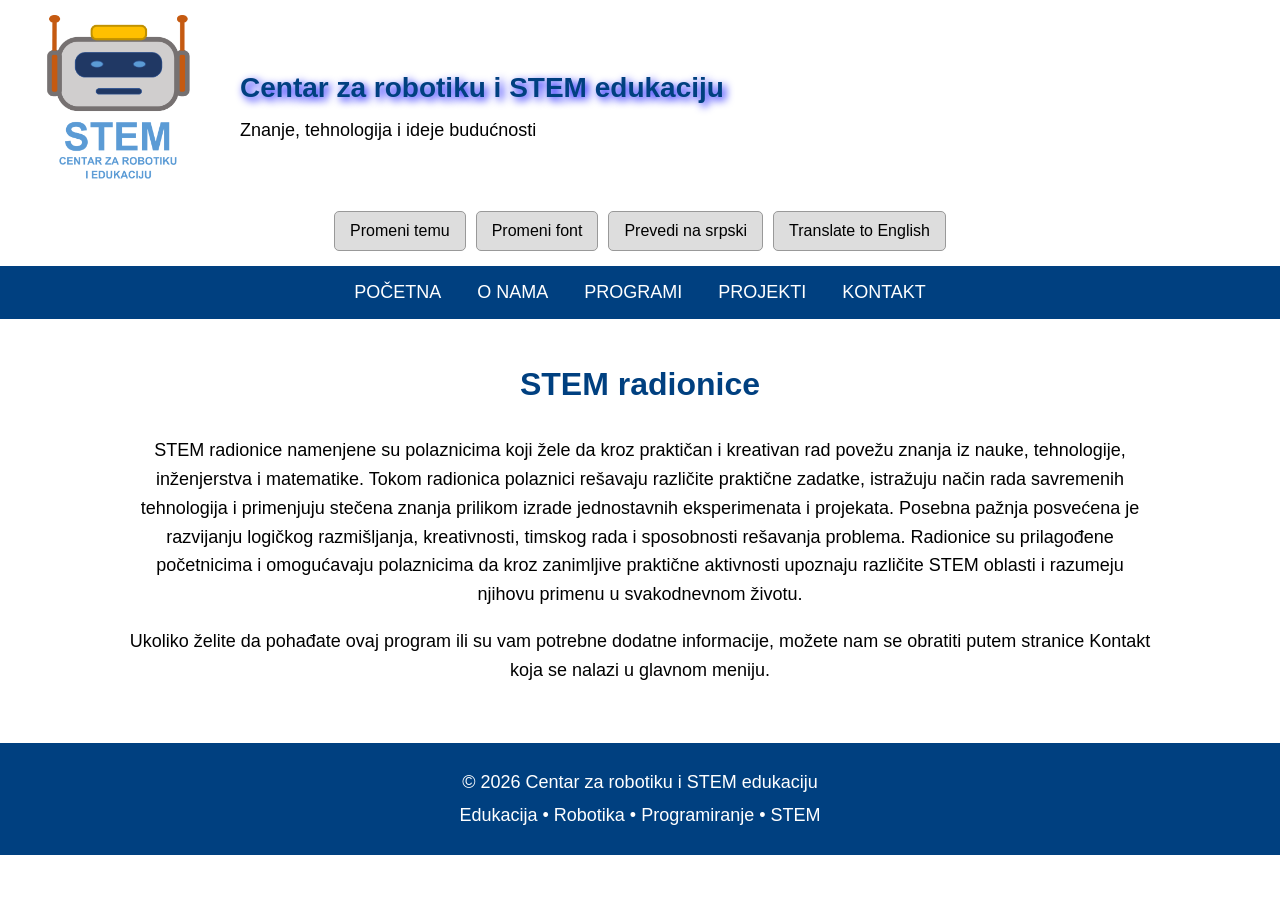
<file: stem-radionice.html>
<!DOCTYPE html>
<html lang="sr">

<head>

    <meta charset="UTF-8">
    <meta name="viewport" content="width=device-width, initial-scale=1.0">

    <title>Centar za robotiku i STEM edukaciju | STEM radionice</title>


    <!-- SEO -->

    <meta
        name="description"
        content="STEM radionice Centra za robotiku i STEM edukaciju povezuju nauku, tehnologiju, inženjerstvo i matematiku kroz praktične zadatke i projekte.">

    <meta
        name="keywords"
        content="STEM, STEM radionice, nauka, tehnologija, inženjerstvo, matematika, edukacija">

    <meta
        name="author"
        content="Centar za robotiku i STEM edukaciju">

    <meta
        name="robots"
        content="index, follow">


    <!-- CSS -->

    <link
        rel="stylesheet"
        href="css/stil.css">


    <!-- Svetla i tamna tema -->

    <link
        id="tema-stil"
        rel="stylesheet"
        href="css/svetla.css">


    <!-- Promena fonta -->

    <link
        id="font-stil"
        rel="stylesheet"
        href="">


    <!-- jQuery -->

    <script
        src="js/jquery-4.0.0.min.js"
        defer>
    </script>


    <!-- JavaScript -->

    <script
        src="js/skripta.js"
        defer>
    </script>

    <script
        src="js/tema.js"
        defer>
    </script>

    <script
        src="js/jezik.js"
        defer>
    </script>

</head>


<body>


    <!-- ZAGLAVLJE -->

    <header class="zaglavlje">


        <div class="zaglavlje-kontejner">


            <!-- LOGO -->

            <a href="index.html">

                <img
                    id="logo"
                    src="slike/logo.png"
                    alt="Logo Centra za robotiku i STEM edukaciju">

            </a>


            <!-- NAZIV CENTRA -->

            <div class="naziv-centra">

                <h1 id="naslov-centra">
                    Centar za robotiku i STEM edukaciju
                </h1>

                <p id="podnaslov-centra">
                    Znanje, tehnologija i ideje budućnosti
                </p>

            </div>


            <!-- PRISTUPAČNOST I JEZIK -->

            <div class="pristupacnost">


                <button
                    id="dugme-tema"
                    onclick="promeniTemu()">

                    Promeni temu

                </button>


                <button
                    id="dugme-font"
                    onclick="promeniFont()">

                    Promeni font

                </button>


                <button onclick="promeniJezik('sr')">

                    Prevedi na srpski

                </button>


                <button onclick="promeniJezik('en')">

                    Translate to English

                </button>


            </div>


        </div>



        <!-- NAVIGACIJA -->

        <nav
            class="meni"
            aria-label="Glavna navigacija">


            <div class="nav-kontejner">


                <!-- HAMBURGER MENI -->

                <div
                    class="hamburger"
                    id="hamburger">

                    &#9776;

                </div>



                <div
                    class="meni-lista"
                    id="meni-lista">


                    <a
                        id="nav-pocetna"
                        class="link-navigacija"
                        href="index.html">

                        POČETNA

                    </a>


                    <a
                        id="nav-o-nama"
                        class="link-navigacija"
                        href="o-nama.html">

                        O NAMA

                    </a>



                    <!-- MEGA MENI -->

                    <section id="megaMeni-Kontejner">


                        <button id="megaMeni-Dugme">

                            PROGRAMI

                        </button>



                        <section id="megaMeni-Manji-Kontejner">


                            <div class="MegaMeni-Kolona">


                                <h3 id="mega-robotika-elektronika">

                                    Robotika i elektronika

                                </h3>


                                <a
                                    id="mega-robotika"
                                    class="link-navigacija"
                                    href="robotika.html">

                                    Robotika

                                </a>


                                <a
                                    id="mega-arduino"
                                    class="link-navigacija"
                                    href="arduino-elektronika.html">

                                    Arduino i elektronika

                                </a>


                                <a
                                    id="mega-stem"
                                    class="link-navigacija"
                                    href="stem-radionice.html">

                                    STEM radionice

                                </a>


                            </div>



                            <div class="MegaMeni-Kolona">


                                <h3 id="mega-programiranje-dizajn">

                                    Programiranje i dizajn

                                </h3>


                                <a
                                    id="mega-programiranje"
                                    class="link-navigacija"
                                    href="programiranje.html">

                                    Programiranje

                                </a>


                                <a
                                    id="mega-3d"
                                    class="link-navigacija"
                                    href="3D-modelovanje.html">

                                    3D modelovanje

                                </a>


                            </div>


                        </section>


                    </section>



                    <a
                        id="nav-projekti"
                        class="link-navigacija"
                        href="projekti.html">

                        PROJEKTI

                    </a>


                    <a
                        id="nav-kontakt"
                        class="link-navigacija"
                        href="kontakt.html">

                        KONTAKT

                    </a>


                </div>


            </div>


        </nav>


    </header>




    <!-- GLAVNI SADRŽAJ -->

    <main>


        <section class="sekcija">


            <div class="kontejner">


                <h2
                    id="stem-stranica-naslov"
                    class="naslov-sekcije">

                    STEM radionice

                </h2>


                <p id="stem-stranica-opis">

                    STEM radionice namenjene su polaznicima koji žele da kroz
                    praktičan i kreativan rad povežu znanja iz nauke, tehnologije,
                    inženjerstva i matematike. Tokom radionica polaznici rešavaju
                    različite praktične zadatke, istražuju način rada savremenih
                    tehnologija i primenjuju stečena znanja prilikom izrade
                    jednostavnih eksperimenata i projekata. Posebna pažnja
                    posvećena je razvijanju logičkog razmišljanja, kreativnosti,
                    timskog rada i sposobnosti rešavanja problema. Radionice su
                    prilagođene početnicima i omogućavaju polaznicima da kroz
                    zanimljive praktične aktivnosti upoznaju različite STEM oblasti
                    i razumeju njihovu primenu u svakodnevnom životu.

                </p>


                <p id="stem-stranica-kontakt">

                    Ukoliko želite da pohađate ovaj program ili su vam potrebne
                    dodatne informacije, možete nam se obratiti putem stranice
                    Kontakt koja se nalazi u glavnom meniju.

                </p>


            </div>


        </section>


    </main>




    <!-- PODNOŽJE -->

    <footer class="futer">


        <div class="kontejner">


            <p id="footer-1">

                &copy; 2026 Centar za robotiku i STEM edukaciju

            </p>


            <p id="footer-2">

                Edukacija • Robotika • Programiranje • STEM

            </p>


        </div>


    </footer>


</body>

</html>
</file>
<file: css/stil.css>
/* OSNOVNA PODESAVANJA */

* {
    box-sizing: border-box; /* padding i border se racunaju u visinu i sirinu div-a */
}

body {
    margin: 0;
    padding: 0;
    font-family: Arial, sans-serif;
    font-size: 16px;
    line-height: 1.6; /* razmak izmedju tekstova je 160 posto naspram velicine reda za tekstove  */
    background-color: #f4f7f6;
    color: #333333;
}


/* ZAGLAVLJE */

.zaglavlje {
    display: flex;
    flex-direction: column; /* jedan ispod drugog.... tako su elementi rasporedjeni */
    width: 100%;
}

.zaglavlje-kontejner {
    display: flex;
    justify-content: space-between; 
    align-items: center;
    flex-wrap: wrap; /* ono sto ne staje u red staje ispod njega  */
    padding: 15px 40px;
    background-color: #ffffff;
}

#logo {
    width: 100px;
    height: 100px;
    object-fit: contain; /* prikaz slike tako da popuni ceo prostor diva i da se cela vidi */
}

.naziv-centra {
    flex-grow: 1;
    padding-left: 20px;
}

.naziv-centra h1 {
    margin: 0;
    font-size: 28px;
    color: #004080;
}

.naziv-centra p {
    margin: 5px 0 0 0;
}


/* DUGMAD ZA PRISTUPACNOST */

.pristupacnost {
    display: flex;
    gap: 10px;/* razmak izmedju elementata */
    justify-content: center;
    width: 100%;
    margin-top: 15px;
}

.pristupacnost button {
    padding: 10px 15px;
    font-size: 16px;
    background-color: #dddddd;
    border: 1px solid #999999;
    border-radius: 5px;
    cursor: pointer;
    transition: background-color 0.3s;
}

.pristupacnost button:hover {
    background-color: #cccccc;
}


/* NAVIGACIONI MENI */

.meni {
    display: flex;
    width: 100%;
    background-color: #004080;
    position: sticky;
    top: 0;
    z-index: 1000;
}

.nav-kontejner {
    display: flex;
    width: 100%;
    justify-content: center;
    align-items: center;
}

.meni-lista {
    display: flex;
    flex-direction: row;
    align-items: center;
    justify-content: center;
}

.link-navigacija,
.link-navigacija:visited,
#megaMeni-Dugme {
    padding: 12px 18px;
    font-size: large;
    text-decoration: none;
    color: white;
    background-color: #004080;
    border: none;
}

.link-navigacija:hover,
#megaMeni-Dugme:hover {
    color: #004080;
    background-color: white;
    cursor: pointer;
}


/* MEGA MENI */

#megaMeni-Kontejner {
    display: flex;
    flex-direction: column;
    position: relative;
}

#megaMeni-Manji-Kontejner {
    display: none;
}

#megaMeni-Kontejner:hover #megaMeni-Manji-Kontejner {
    display: flex;
    flex-direction: row;
    position: absolute;
    top: 100%;
    left: 0;
    background-color: #002a5c;
    border-top: 1px solid #ffffff;
    z-index: 1001;
}

#megaMeni-Manji-Kontejner .link-navigacija {
    background-color: #002a5c;
    white-space: nowrap;
}

#megaMeni-Manji-Kontejner .link-navigacija:hover {
    color: #004080;
    background-color: white;
}

.MegaMeni-Kolona {
    display: flex;
    flex-direction: column;
    padding: 10px 20px 15px 20px;
}

.MegaMeni-Kolona h3 {
    color: white;
    margin: 5px 0;
}


/* HAMBURGER MENI */

.hamburger {
    display: none;
    font-size: 28px;
    color: white;
    cursor: pointer;
    padding: 10px;
}


/* SLAJDER */

.pocetna-slajder {
    display: flex;
    justify-content: center;
    padding: 30px 0;
}

.slajder {
    position: relative;
    width: 80%;
    max-width: 900px;
    padding: 32px;
    overflow: hidden;
    display: flex;
    justify-content: center;
    align-items: center;
    box-shadow: rgba(100, 100, 111, 0.2) 0px 7px 29px 0px;
    border-radius: 12px;
    background-color: white;
}

.slajderKontejner {
    width: 100%;
    height: 450px;
    display: flex;
    position: relative;
    transition: transform 0.5s ease;
}

.slajd {
    display: flex;
    width: 100%;
    height: 450px;
    object-fit: cover;
    transition: 0.5s ease;
    opacity: 0;

    position: absolute;
    top: 0;
    left: 50%;
    transform: translateX(-50%);
}

.slajd.prikazi {
    opacity: 1;
    transition: 0.5s ease; /* samo ako se nesto promeni u klasi slajd onda nek to traje u trajanju od 0.5 sekundi */
}

.slajder .prethodni,
.slajder .sledeci {
    position: absolute;
    top: 50%;
    transform: translateY(-50%);
    background-color: rgba(0, 0, 0, 0.5);
    color: white;
    border: none;
    font-size: 24px;
    padding: 10px;
    cursor: pointer;
    z-index: 10;
}

.slajder .prethodni {
    left: 10px;
}

.slajder .sledeci {
    right: 10px;
}

.slajder .prethodni:hover,
.slajder .sledeci:hover {
    background-color: rgba(0, 0, 0, 0.8);
}


/* GLAVNI SADRZAJ */

main {
    display: flex;
    flex-direction: column;
    width: 100%;
}

.kontejner {
    width: 80%;
    margin: auto;
}

.sekcija,
.sekcija-programi,
.sekcija-projekti {
    padding: 40px 0;
}

.sekcija {
    text-align: center;
    background-color: #ffffff;
}

.naslov-sekcije,
.sekcija h2 {
    text-align: center;
    font-size: 28px;
    color: #004080;
    margin-top: 0;
}


/* FLEX RASPORED KARTICA */

.flex-kontejner {
    display: flex;
    gap: 20px;
    flex-wrap: wrap;
    justify-content: center;
    margin-bottom: 25px;
}

.kartica {
    flex: 1 1 30%;
    min-width: 250px;
    background-color: white;
    padding: 15px;
    border-radius: 8px;
    box-shadow: 0 2px 4px rgba(0, 0, 0, 0.1);
    transition: 0.5s ease;
}

.kartica img {
    width: 100%;
    height: 200px;
    object-fit: fill;
    border-radius: 8px;
}

.kartica h3 {
    color: #004080;
}

.kartica:hover {
    transform: scale(1.03);
    box-shadow: 0 4px 8px rgba(0, 0, 0, 0.2);
}


/* IZDVOJENI PROGRAMI I PROJEKTI */

.sekcija-programi {
    background-color: #f4f7f6;
}

.sekcija-projekti {
    background-color: #ffffff;
}


/* LINKOVI U OBLIKU DUGMETA */

.dugme-link,
.dugme-link:visited {
    display: inline-block;
    padding: 10px 20px;
    background-color: #004080;
    color: white;
    text-decoration: none;
    border-radius: 5px;
    transition: background-color 0.3s;
}

.dugme-link:hover {
    background-color: #002a5c;
}


/* FUTER */

.futer {
    display: flex;
    flex-direction: column;
    align-items: center;
    background-color: #004080;
    color: white;
    text-align: center;
    padding: 20px 0;
}

.futer p {
    margin: 5px 0;
}


/* RESPONZIVNOST - MOBILNI UREDJAJI */

@media (max-width: 768px) {

    body {
        font-size: 14px;
    }

    .zaglavlje-kontejner {
        flex-direction: column;
        text-align: center;
        padding: 15px;
    }

    .naziv-centra {
        padding-left: 0;
    }

    .naziv-centra h1 {
        font-size: 22px;
    }

    .pristupacnost {
        margin-top: 10px;
        flex-wrap: wrap;
        justify-content: center;
    }

    .nav-kontejner {
        flex-direction: column;
        align-items: flex-end;
    }

    .hamburger {
        display: block;
    }

    .meni-lista {
        display: flex;
        flex-direction: column;
        width: 100%;
        position: absolute;
        top: 52px;
        right: 0;
        background-color: #004080;

        transform: translateX(100%);
        transition: transform 0.3s ease;
    }

    .meni-lista.aktivno {
        transform: translateX(0);
    }

    .link-navigacija,
    #megaMeni-Dugme {
        width: 100%;
        text-align: center;
    }

    #megaMeni-Kontejner {
        width: 100%;
        align-items: center;
    }

    #megaMeni-Kontejner:hover #megaMeni-Manji-Kontejner {
        position: relative;
        flex-direction: column;
        width: 100%;
    }

    .MegaMeni-Kolona {
        width: 100%;
        align-items: center;
    }

    .slajder {
        width: 95%;
        max-width: 100%;
        padding: 15px;
    }

    .slajderKontejner {
        height: 250px;
    }

    .slajd {
        height: 250px;
    }

    .slajder .prethodni,
    .slajder .sledeci {
        font-size: 18px;
        padding: 8px;
    }

    .kontejner {
        width: 90%;
    }

    .flex-kontejner {
        flex-direction: column;
    }

    .kartica {
        width: 100%;
    }

    .naslov-sekcije,
    .sekcija h2 {
        font-size: 20px;
    }

    .youtube-video {
    width: 100%;
    height: 250px;
    }
}


/* FLEKSIBILNA TIPOGRAFIJA ZA VELIKE EKRANE */

@media (min-width: 1200px) {

    body {
        font-size: 18px;
    }

    .naslov-sekcije,
    .sekcija h2 {
        font-size: 32px;
    }
}

#logo {
    width: 180px;
    height: auto;
    object-fit: fill;
    animation: pojavljivanjeLogoa 3.5s ease; /* tri i po sekunde traje animacija pojavljivanjeLogoa */
}

@keyframes pojavljivanjeLogoa {
    from {
        opacity: 0; /* nevidljivost  */
        transform: scale(0.8);
    }

    to {
        opacity: 1;
        transform: scale(1); 
    } /* dakle slika se polako pojavila i povecala za 1-0.8=0.2 dakle za 20 posto... */
}

#projekat-video {
    display: block;
    width: 100%;
    max-width: 800px;
    height: auto;
    margin: 20px auto;
    border-radius: 8px;
}

/* KONTAKT FORMA */

#kontakt-forma {
    width: 60%;
    margin: 30px auto;
    padding: 20px;
}

.forma-grupa {
    margin-bottom: 15px;
}

.forma-grupa label {
    display: block;
    margin-bottom: 5px;
}

.forma-grupa input,
.forma-grupa select,
.forma-grupa textarea {
    width: 100%;
    padding: 8px;
}

#kontakt-posalji {
    padding: 10px 20px;
}
/* YOUTUBE VIDEO */

.youtube-kontejner {
    display: block;
    width: 100%;
    max-width: 800px;
    height: 400px;
    margin: 20px auto;
    border-radius: 8px;
}

.youtube-video {
    width: 100%;
    height: 100%;
    border: 0;
}

#naslov-centra {
    text-shadow: 3px 3px 8px blue;
}
</file>
<file: css/svetla.css>
body {
    background-color: white;
    color: black;
}

header {
    background-color: white;
    color: black;
}

main {
    background-color: white;
    color: black;
}

section {    /* sekcija je kao deo stranice tipa e ovo je sekcija za racunare ovo je sekcija za robote itd.. */
    color: black;
}

footer {
    color: white;
}
</file>
